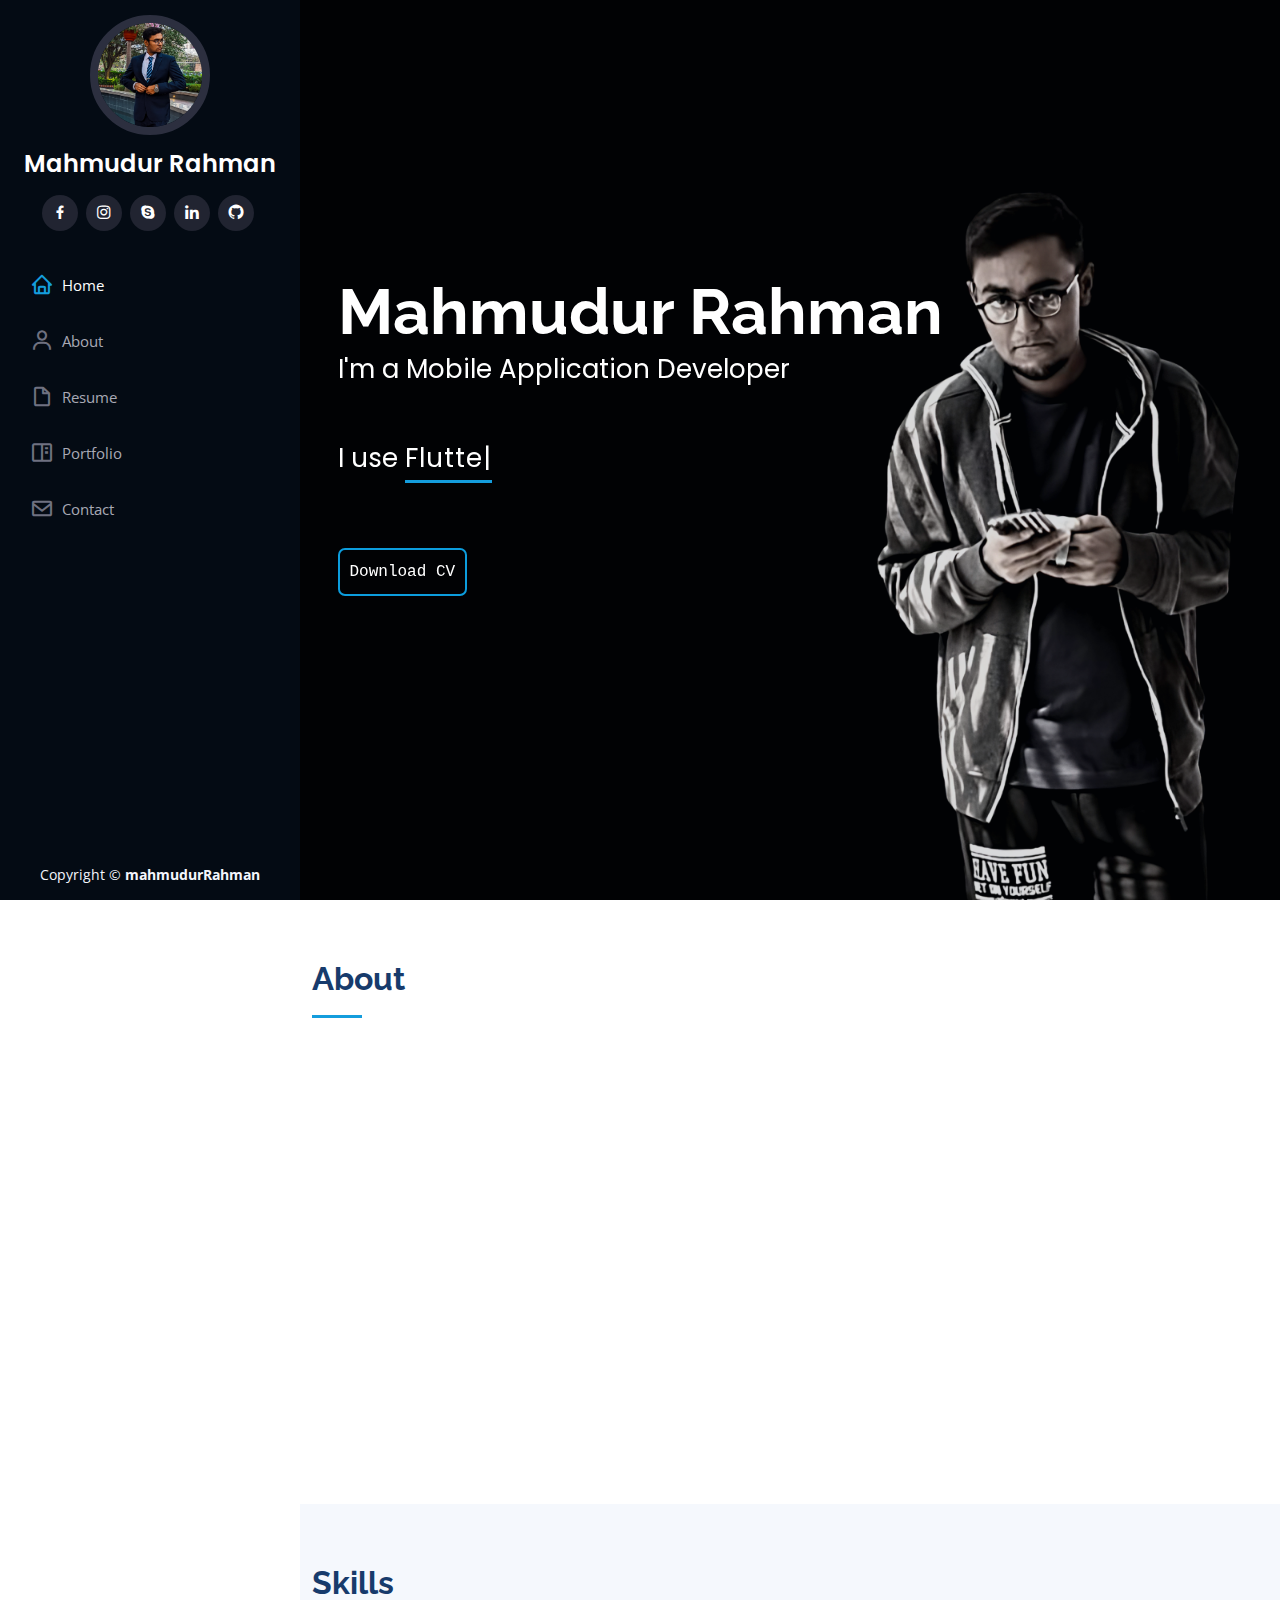
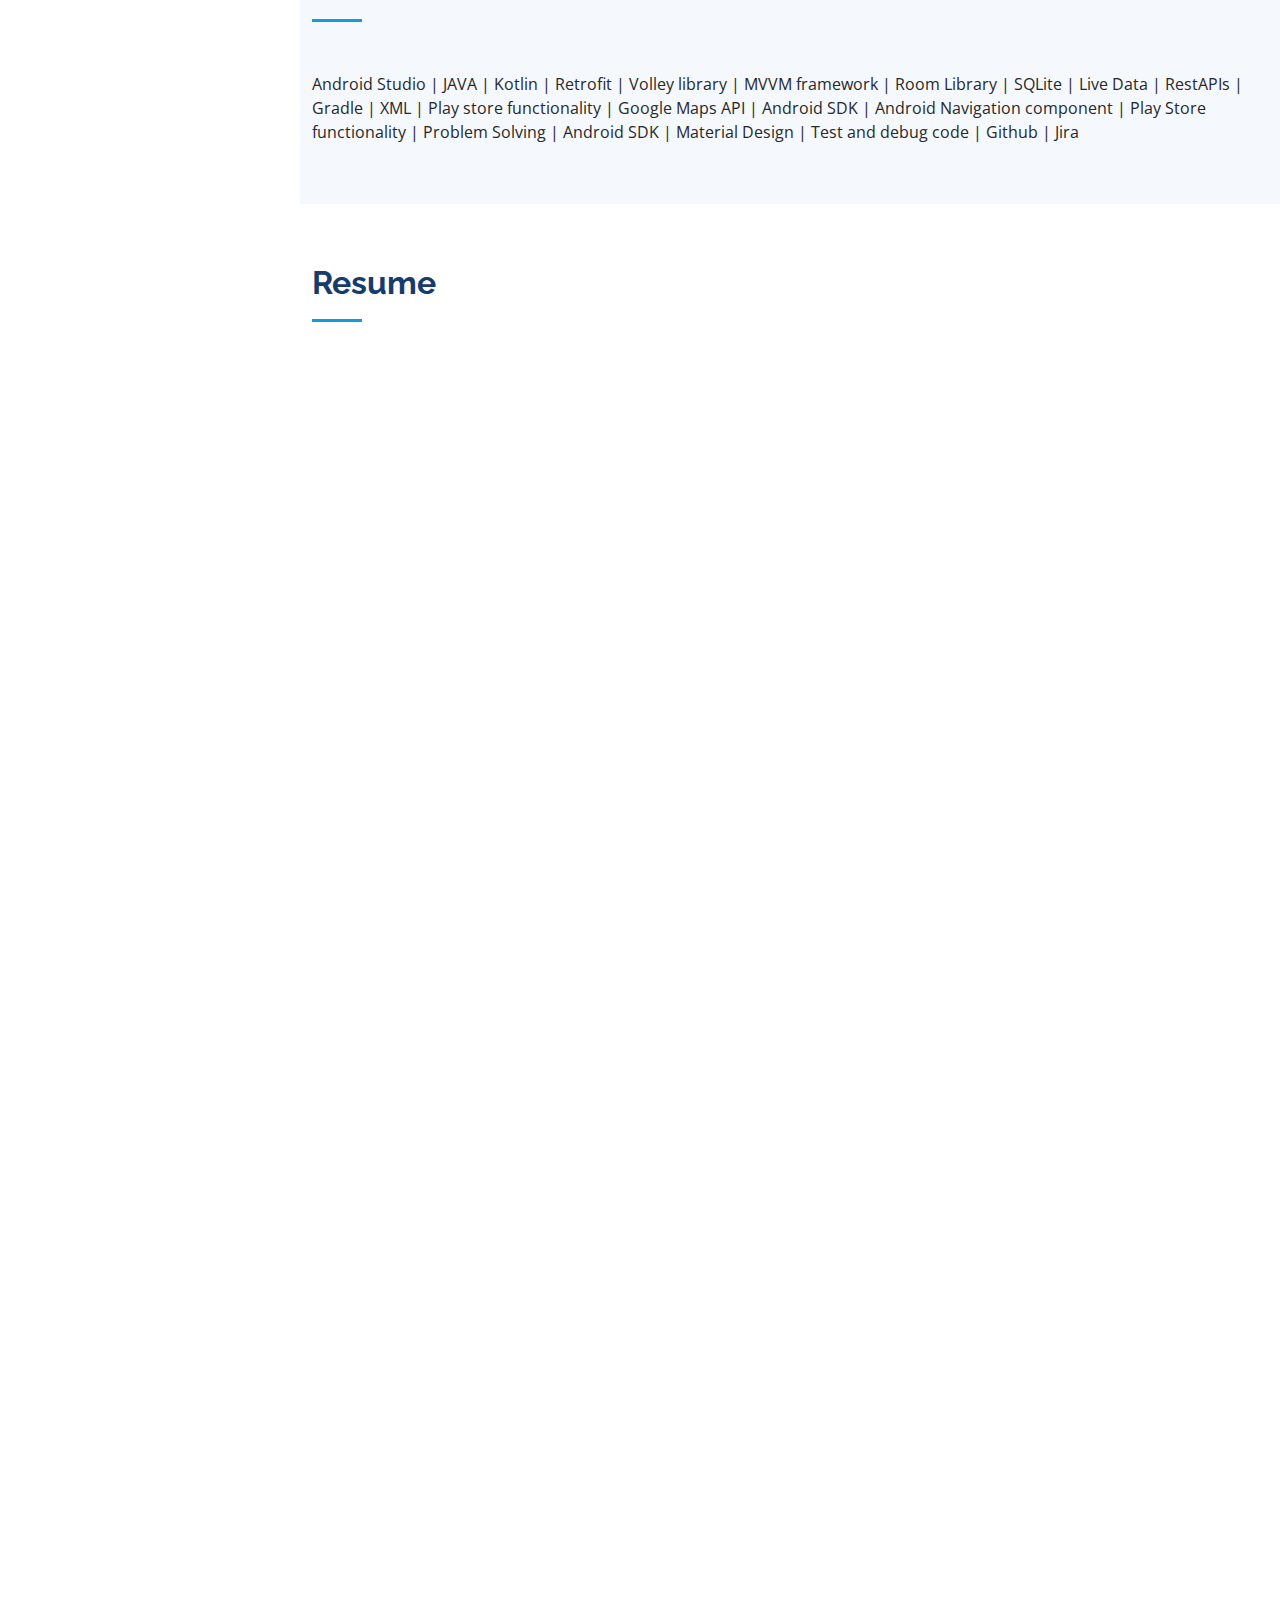
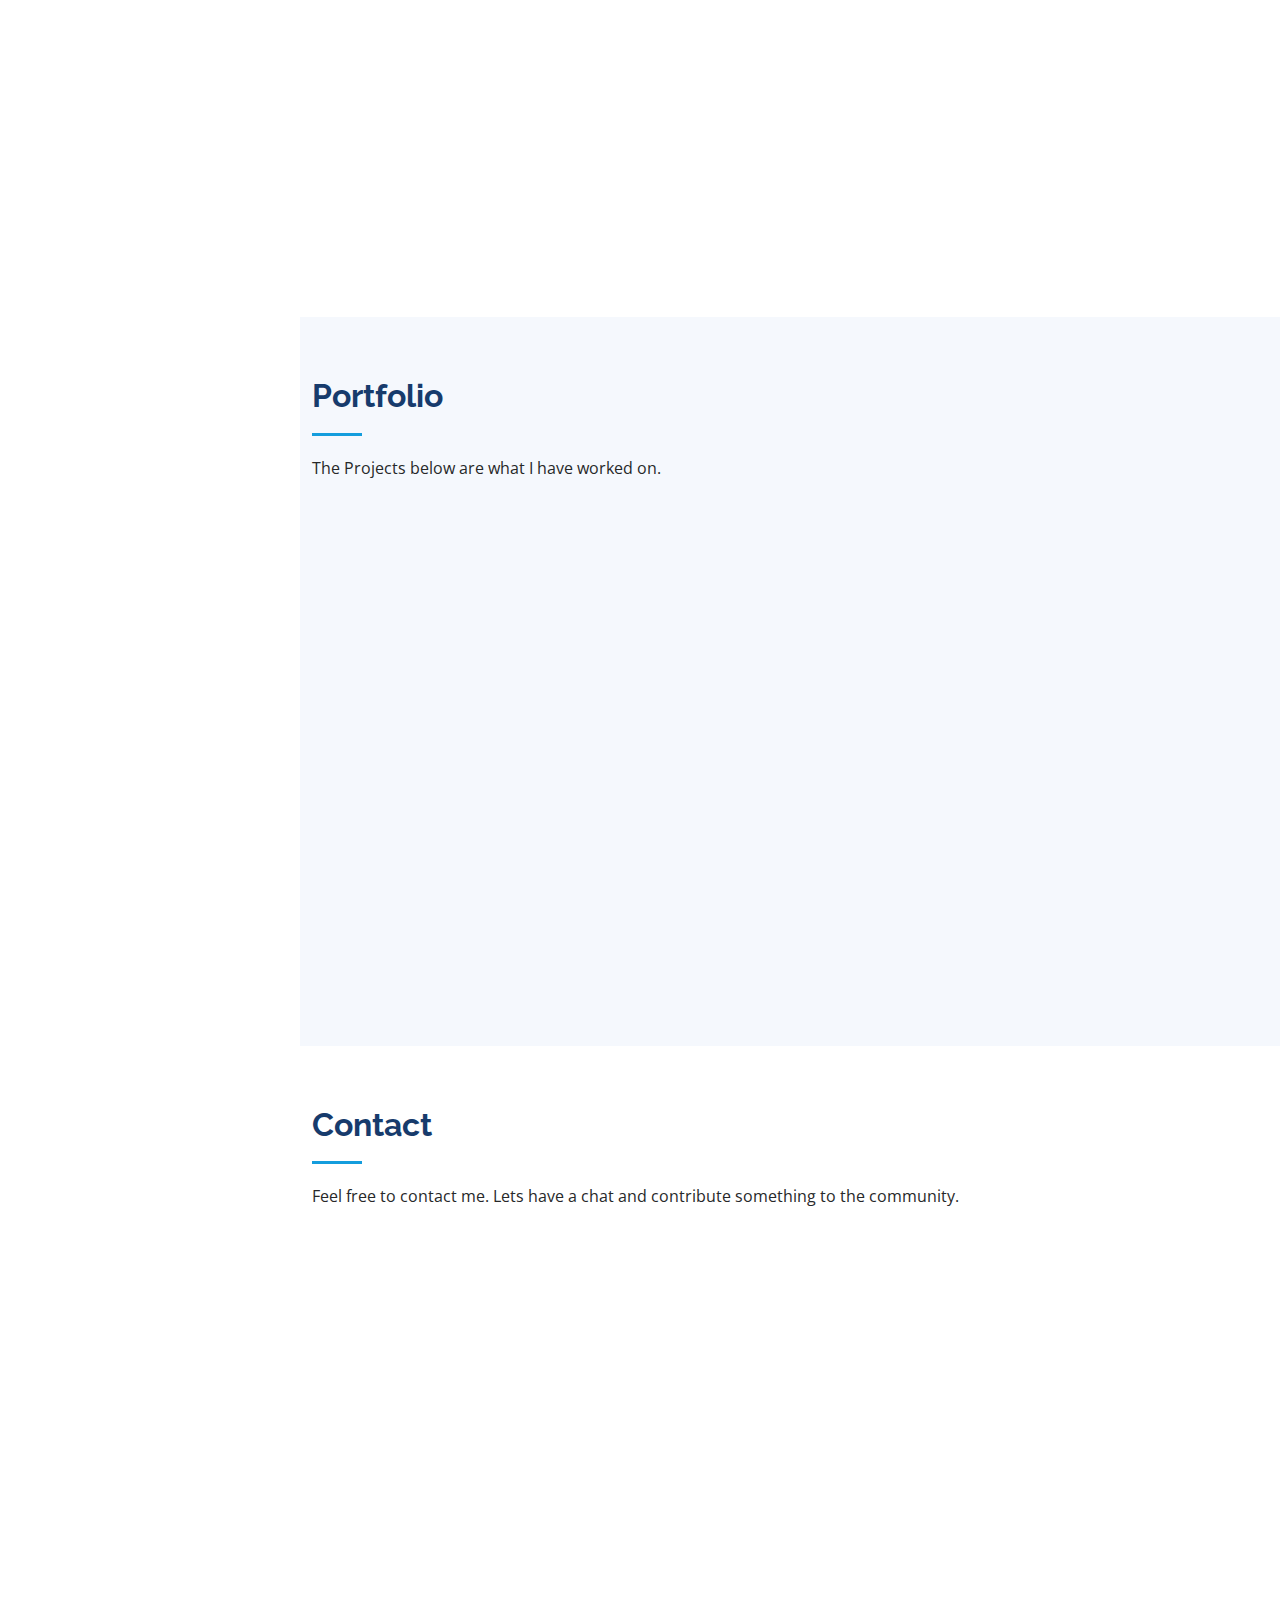
<file: index.html>
<!DOCTYPE html>
<html lang="en">
  <head>
    <meta charset="utf-8" />
    <meta content="width=device-width, initial-scale=1.0" name="viewport" />

    <title>Mahmudur Rahman Portfolio</title>
    <meta content="" name="description" />
    <meta content="" name="keywords" />

    <!-- Favicons -->
    <link href="assets/img/favicon.png" rel="icon" />
    <link href="assets/img/apple-touch-icon.png" rel="apple-touch-icon" />

    <!-- Google Fonts -->
    <link
      href="https://fonts.googleapis.com/css?family=Open+Sans:300,300i,400,400i,600,600i,700,700i|Raleway:300,300i,400,400i,500,500i,600,600i,700,700i|Poppins:300,300i,400,400i,500,500i,600,600i,700,700i"
      rel="stylesheet"
    />

    <!-- Vendor CSS Files -->
    <link href="assets/vendor/aos/aos.css" rel="stylesheet" />
    <link
      href="assets/vendor/bootstrap/css/bootstrap.min.css"
      rel="stylesheet"
    />
    <!-- Font awesome -->
    <link
      rel="stylesheet"
      href="https://cdnjs.cloudflare.com/ajax/libs/font-awesome/6.4.0/css/all.min.css"
      integrity="sha512-iecdLmaskl7CVkqkXNQ/ZH/XLlvWZOJyj7Yy7tcenmpD1ypASozpmT/E0iPtmFIB46ZmdtAc9eNBvH0H/ZpiBw=="
      crossorigin="anonymous"
      referrerpolicy="no-referrer"
    />
    <link
      href="assets/vendor/bootstrap-icons/bootstrap-icons.css"
      rel="stylesheet"
    />
    <link href="assets/vendor/boxicons/css/boxicons.min.css" rel="stylesheet" />
    <link
      href="assets/vendor/glightbox/css/glightbox.min.css"
      rel="stylesheet"
    />
    <link href="assets/vendor/swiper/swiper-bundle.min.css" rel="stylesheet" />

    <!-- Template Main CSS File -->
    <link href="assets/css/style.css" rel="stylesheet" />

    <!-- =======================================================
  * Template Name: iPortfolio - v3.10.0
  * Template URL: https://bootstrapmade.com/iportfolio-bootstrap-portfolio-websites-template/
  * Author: BootstrapMade.com
  * License: https://bootstrapmade.com/license/
  ======================================================== -->
  </head>

  <body>
    <!-- ======= Mobile nav toggle button ======= -->
    <i class="bi bi-list mobile-nav-toggle d-xl-none"></i>

    <!-- ======= Header ======= -->
    <header id="header">
      <div class="d-flex flex-column">
        <div class="profile">
          <img
            src="assets/img/profile-img.jpg"
            alt=""
            class="img-fluid rounded-circle"
          />
          <h1 class="text-light"><a href="index.html">Mahmudur Rahman</a></h1>
          <div class="social-links mt-3 text-center">
            <a
              href="https://www.facebook.com/mahmudur.rahmanarnob09/"
              class="facebook"
              target="_blank"
              ><i class="bx bxl-facebook"></i
            ></a>
            <a
              href="https://www.instagram.com/ar._.n._.ob/"
              class="instagram"
              target="_blank"
              ><i class="bx bxl-instagram"></i
            ></a>
            <a
              href="https://join.skype.com/invite/vHsmIrQfidip"
              class="google-plus"
              target="_blank"
              ><i class="bx bxl-skype"></i
            ></a>
            <a
              href="https://www.linkedin.com/in/mahmudur-rahman0920/"
              class="linkedin"
              target="_blank"
              ><i class="bx bxl-linkedin"></i
            ></a>
            <a
              href="https://github.com/MAHMUDURRAHMANARNOB"
              class="github"
              target="_blank"
              ><i class="bx bxl-github"></i
            ></a>
          </div>
        </div>

        <nav id="navbar" class="nav-menu navbar">
          <ul>
            <li>
              <a href="#hero" class="nav-link scrollto active"
                ><i class="bx bx-home"></i> <span>Home</span></a
              >
            </li>
            <li>
              <a href="#about" class="nav-link scrollto"
                ><i class="bx bx-user"></i> <span>About</span></a
              >
            </li>
            <li>
              <a href="#resume" class="nav-link scrollto"
                ><i class="bx bx-file-blank"></i> <span>Resume</span></a
              >
            </li>
            <li>
              <a href="#portfolio" class="nav-link scrollto"
                ><i class="bx bx-book-content"></i> <span>Portfolio</span></a
              >
            </li>
            <!-- <li>
              <a href="#services" class="nav-link scrollto"
                ><i class="bx bx-server"></i> <span>Services</span></a
              >
            </li> -->
            <li>
              <a href="#contact" class="nav-link scrollto"
                ><i class="bx bx-envelope"></i> <span>Contact</span></a
              >
            </li>
          </ul>
        </nav>
        <!-- .nav-menu -->
      </div>
    </header>
    <!-- End Header -->

    <!-- ======= Hero Section ======= -->
    <section
      id="hero"
      class="d-flex flex-column justify-content-center align-items-center"
    >
      <div class="hero-container" data-aos="fade-in">
        <h1>Mahmudur Rahman</h1>
        <p>I'm a Mobile Application Developer</p>
        <p>
          I use
          <span
            class="typed"
            data-typed-items="Flutter, Dart, Kotlin, Java"
          ></span>
        </p>

        <a href="cv_page.html" class="nav-link scrollto"
          ><button class="button1">
            <!-- onclick="window.open('https://drive.google.com/file/d/1ANo_1yHfN21Z0xBaW1Yv77b7e_XfFAP6/view?usp=sharing')" -->
            Download CV
          </button></a
        >
      </div>
    </section>
    <!-- End Hero -->

    <main id="main">
      <!-- ======= About Section ======= -->
      <section id="about" class="about">
        <div class="container">
          <div class="section-title">
            <h2>About</h2>
          </div>

          <div class="row">
            <div class="col-lg-4" data-aos="fade-right">
              <img src="assets/img/profile-img.jpg" class="img-fluid" alt="" />
            </div>
            <div class="col-lg-8 pt-4 pt-lg-0 content" data-aos="fade-left">
              <h3>Android Application Developer.</h3>
              <p class="fst-italic">
                <!-- Lorem ipsum dolor sit amet, consectetur adipiscing elit, sed do
                eiusmod tempor incididunt ut labore et dolore magna aliqua. -->
              </p>
              <!-- <div class="row">
                <div class="col-lg-6">
                  <ul>
                    <li>
                      <i class="bi bi-chevron-right"></i>
                      <strong>Birthday:</strong> <span>20 Aug 1999</span>
                    </li>
                    <li>
                      <i class="bi bi-chevron-right"></i>
                      <strong>Website:</strong>
                      <span>www.mahmudur09.com</span>
                    </li>
                    <li>
                      <i class="bi bi-chevron-right"></i>
                      <strong>Phone:</strong> <span>+880-1758387250</span>
                    </li>
                    <li>
                      <i class="bi bi-chevron-right"></i>
                      <strong>City:</strong> <span>Dhaka, Bangladesh</span>
                    </li>
                  </ul>
                </div>
                <div class="col-lg-6">
                  <ul>
                    <li>
                      <i class="bi bi-chevron-right"></i> <strong>Age:</strong>
                      <span>23</span>
                    </li>
                    <li>
                      <i class="bi bi-chevron-right"></i>
                      <strong>Degree:</strong> <span>BSC in CSE</span>
                    </li>
                    <li>
                      <i class="bi bi-chevron-right"></i>
                      <strong>Email:</strong>
                      <span>mahmudur.rahman2023@gmail.com</span>
                    </li>
                  </ul>
                </div>
              </div> -->
              <p>
                I have completed my Bachelor of Science in Computer Science and
                Engineering from American International University - Bangladesh
                (AIUB). I create websites. I have been working in Native Android
                world for more than a year. Around 2019, I began studying web
                development. I've worked with HTML, CSS, JavaScript, and PHP for
                quite some time. I took Advance Web Technology as a Major course
                at my University, where I studied about Laravel framework. Then,
                I started my internship at a company where I had started my
                career as a laravel developer.
              </p>
              <p>
                Once, I got an opportunity to work on an Android Project. I then
                began studying building Apps using Java. From there, I shifted
                my focus entirely to Android development. Now, I work in Neative
                Android Application using Java and Kotlin. I have a significant
                addiction to learning about new technologies and how to increase
                my knowledge of existing ones, which makes switching from one to
                the other relatively simple.
              </p>
            </div>
          </div>
        </div>
      </section>
      <!-- End About Section -->

      <!-- ======= Facts Section ======= -->
      <!-- <section id="facts" class="facts">
        <div class="container">
          <div class="section-title">
            <h2>Facts</h2>
            <p>
              Magnam dolores commodi suscipit. Necessitatibus eius consequatur
              ex aliquid fuga eum quidem. Sit sint consectetur velit. Quisquam
              quos quisquam cupiditate. Et nemo qui impedit suscipit alias ea.
              Quia fugiat sit in iste officiis commodi quidem hic quas.
            </p>
          </div>

          <div class="row no-gutters">
            <div
              class="col-lg-3 col-md-6 d-md-flex align-items-md-stretch"
              data-aos="fade-up"
            >
              <div class="count-box">
                <i class="bi bi-emoji-smile"></i>
                <span
                  data-purecounter-start="0"
                  data-purecounter-end="232"
                  data-purecounter-duration="1"
                  class="purecounter"
                ></span>
                <p><strong>Happy Clients</strong> consequuntur quae</p>
              </div>
            </div>

            <div
              class="col-lg-3 col-md-6 d-md-flex align-items-md-stretch"
              data-aos="fade-up"
              data-aos-delay="100"
            >
              <div class="count-box">
                <i class="bi bi-journal-richtext"></i>
                <span
                  data-purecounter-start="0"
                  data-purecounter-end="521"
                  data-purecounter-duration="1"
                  class="purecounter"
                ></span>
                <p><strong>Projects</strong> adipisci atque cum quia aut</p>
              </div>
            </div>

            <div
              class="col-lg-3 col-md-6 d-md-flex align-items-md-stretch"
              data-aos="fade-up"
              data-aos-delay="200"
            >
              <div class="count-box">
                <i class="bi bi-headset"></i>
                <span
                  data-purecounter-start="0"
                  data-purecounter-end="1453"
                  data-purecounter-duration="1"
                  class="purecounter"
                ></span>
                <p><strong>Hours Of Support</strong> aut commodi quaerat</p>
              </div>
            </div>

            <div
              class="col-lg-3 col-md-6 d-md-flex align-items-md-stretch"
              data-aos="fade-up"
              data-aos-delay="300"
            >
              <div class="count-box">
                <i class="bi bi-people"></i>
                <span
                  data-purecounter-start="0"
                  data-purecounter-end="32"
                  data-purecounter-duration="1"
                  class="purecounter"
                ></span>
                <p><strong>Hard Workers</strong> rerum asperiores dolor</p>
              </div>
            </div>
          </div>
        </div>
      </section> -->
      <!-- End Facts Section -->

      <!-- ======= Skills Section ======= -->
      <section id="skills" class="skills section-bg">
        <div class="container">
          <div class="section-title">
            <h2>Skills</h2>
            <!-- <p>
              Magnam dolores commodi suscipit. Necessitatibus eius consequatur
              ex aliquid fuga eum quidem. Sit sint consectetur velit. Quisquam
              quos quisquam cupiditate. Et nemo qui impedit suscipit alias ea.
              Quia fugiat sit in iste officiis commodi quidem hic quas.
            </p> -->
          </div>

          <div>
            Android Studio | JAVA | Kotlin | Retrofit | Volley library | MVVM
            framework | Room Library | SQLite | Live Data | RestAPIs | Gradle |
            XML | Play store functionality | Google Maps API | Android SDK |
            Android Navigation component | Play Store functionality | Problem
            Solving | Android SDK | Material Design | Test and debug code |
            Github | Jira
          </div>
        </div>
      </section>
      <!-- End Skills Section -->

      <!-- ======= Resume Section ======= -->
      <section id="resume" class="resume">
        <div class="container">
          <div class="section-title">
            <h2>Resume</h2>
            <!-- <p>
              Magnam dolores commodi suscipit. Necessitatibus eius consequatur
              ex aliquid fuga eum quidem. Sit sint consectetur velit. Quisquam
              quos quisquam cupiditate. Et nemo qui impedit suscipit alias ea.
              Quia fugiat sit in iste officiis commodi quidem hic quas.
            </p> -->
          </div>

          <div class="row">
            <div class="col-lg-6" data-aos="fade-up">
              <h3 class="resume-title">Sumary</h3>
              <div class="resume-item pb-0">
                <h4>Mahmudur Rahman</h4>
                <p>
                  <em
                    >Android Application and Web Developer with 1 year+ of
                    experience in the Manufacturing domain as a Software
                    Developer in Designing and Development of Android and Web
                    Applications. Very good understanding of Android Back-end
                    and UI guidelines. Skilled, motivated, and product-oriented
                    mobile application developer with strong Object Oriented
                    Programming Concepts and design skills Experience in
                    developing Android Apps using MySQL, Java, XML, Google Maps
                    API, Volley Library, GPS Location Data, and many more.</em
                  >
                </p>
                <ul>
                  <li>dhaka, Bangladesh</li>
                  <li>+880-1758387250</li>
                  <li>mahmudur.rahhman2023@gmail.com</li>
                </ul>
              </div>

              <h3 class="resume-title">Education</h3>
              <div class="resume-item">
                <h4>Bachelor of Science in Computer Science and Engineering</h4>
                <h5>2018 - 2022</h5>
                <p>
                  <em>American International University-Bangladesh (AIUB)</em>
                </p>
                <p>
                  I have completed my B.Sc in computer science and engineering
                  with a cgpa of 3.36 out of 4.00 from American International
                  University - Bangladesh (AIUB).
                </p>
              </div>
              <div class="resume-item">
                <h4>Higher Secondary School Certificate</h4>
                <h5>2017</h5>
                <p><em>BPATC School and College</em></p>
                <p>
                  I have completed Higher Secondary School Certificate from
                  BPATC School and College and it took me two years to get the
                  degree. I was a student with Science background and my GPA was
                  4.50 out of 5.00.
                </p>
              </div>
              <div class="resume-item">
                <h4>Secondary School Certificate</h4>
                <h5>2015</h5>
                <p><em>BPATC School and College</em></p>
                <p>
                  I completed Secondary School Certificate from BPATC School and
                  College. I was a student of Science background. I completed
                  SSC in 2015 and my GPA was 5.00 out of 5.00.
                </p>
              </div>
            </div>
            <div class="col-lg-6" data-aos="fade-up" data-aos-delay="100">
              <h3 class="resume-title">Professional Experience</h3>
              <div class="resume-item">
                <h4>Software Engineer (Andorid)</h4>
                <h5>September 01, 2022 - Present</h5>
                <p><em>ZeroPlus, Dhaka, Bangladesh </em></p>
                <ul>
                  <li>
                    Lead in designing, developing, and implementing the graphic
                    and layout of all android Apps.
                  </li>
                  <li>
                    Successfully built and deployed a new version of
                    <b>Digital Study Room</b> in Google Play Store, providing
                    Education Services with an active user of 42K+.
                  </li>
                  <li>
                    Re-designed and implemented the UI along with all the
                    backend.
                  </li>
                  <li>
                    Successfully deployed <b>Cyclone Surakkha</b> on Google Play
                    Store, a project of <b>JICA</b> and PKSF.
                  </li>
                  <li>
                    Successfully completed the Android app of <b>ZeroPlus</b> as
                    the requirement and successfully deployed it in PlayStore.
                  </li>
                  <li>
                    Started working on a mobile app named <b>ZeroPlus-Legal</b>,
                    a legal technology platform, which provides legal services.
                  </li>
                </ul>
              </div>
              <div class="resume-item">
                <h4>Junior Software Engineer</h4>
                <h5>May 01, 2022 - August 30, 2022</h5>
                <p><em>ZeroPlus, Dhaka, Bangladesh</em></p>
                <ul>
                  <li>
                    Recommended new project implementation to eliminate old
                    project problems.
                  </li>
                  <li>Redesigned the whole UI with a team of 4 members.</li>
                  <li>
                    Developed the mobile app for a project of
                    <b>JICA</b> named <i>Cyclone Surakkha</i> where I developed
                    the UI and all the backend using Java.
                  </li>
                  <li>
                    Contributed to the full mobile application development
                    lifecycle from planning, requirement gathering, development,
                    testing.
                  </li>
                  <li>
                    Responsible for development of all application components
                    and UI resources
                  </li>
                  <li>Created all the necessary APIs for the mobile app.</li>
                  <li>Started Working on an in-house app for ZEROPLUS.</li>
                </ul>
              </div>

              <div class="resume-item">
                <h4>Software Developer Intern</h4>
                <h5>February 01, 2022 - April 30, 2022</h5>
                <p><em>Shonod Edutainment, Dhaka, Bangladesh</em></p>
                <ul>
                  <li>
                    Modified UI as per client's wish using raw CSS and
                    JavaScript.
                  </li>
                  <li>
                    Learned how to update and maintain projects on live servers.
                  </li>
                  <li>Recommended better UI design.</li>
                  <li>
                    Implemented AJAX for better performance on an old project.
                  </li>
                </ul>
              </div>
            </div>
          </div>
        </div>
      </section>
      <!-- End Resume Section -->

      <!-- ======= Portfolio Section ======= -->
      <section id="portfolio" class="portfolio section-bg">
        <div class="container">
          <div class="section-title">
            <h2>Portfolio</h2>
            <p>The Projects below are what I have worked on.</p>
          </div>

          <div class="row" data-aos="fade-up">
            <div class="col-lg-12 d-flex justify-content-center">
              <ul id="portfolio-flters">
                <li data-filter="*" class="filter-active">All</li>
                <!-- <li data-filter=".filter-app">App</li> -->
                <li data-filter=".filter-card">Java</li>
                <li data-filter=".filter-web">Kotlin</li>
              </ul>
            </div>
          </div>

          <div
            class="row portfolio-container"
            data-aos="fade-up"
            data-aos-delay="100"
          >
            <!-- <div class="col-lg-4 col-md-6 portfolio-item filter-app">
              <div class="portfolio-wrap">
                <img
                  src="assets/img/portfolio/portfolio-1.jpg"
                  class="img-fluid"
                  alt=""
                />
                <div class="portfolio-links">
                  <a
                    href="assets/img/portfolio/portfolio-1.jpg"
                    data-gallery="portfolioGallery"
                    class="portfolio-lightbox"
                    title="App 1"
                    ><i class="bx bx-plus"></i
                  ></a>
                  <a href="portfolio-details.html" title="More Details"
                    ><i class="bx bx-link"></i
                  ></a>
                </div>
              </div>
            </div> -->

            <!-- <div class="col-lg-4 col-md-6 portfolio-item filter-web">
              <div class="portfolio-wrap">
                <img
                  src="assets/img/portfolio/portfolio-2.jpg"
                  class="img-fluid"
                  alt=""
                />
                <div class="portfolio-links">
                  <a
                    href="assets/img/portfolio/portfolio-2.jpg"
                    data-gallery="portfolioGallery"
                    class="portfolio-lightbox"
                    title="Web 3"
                    ><i class="bx bx-plus"></i
                  ></a>
                  <a href="portfolio-details.html" title="More Details"
                    ><i class="bx bx-link"></i
                  ></a>
                </div>
              </div>
            </div> -->

            <!-- <div class="col-lg-4 col-md-6 portfolio-item filter-app">
              <div class="portfolio-wrap">
                <img
                  src="assets/img/portfolio/portfolio-3.jpg"
                  class="img-fluid"
                  alt=""
                />
                <div class="portfolio-links">
                  <a
                    href="assets/img/portfolio/portfolio-3.jpg"
                    data-gallery="portfolioGallery"
                    class="portfolio-lightbox"
                    title="App 2"
                    ><i class="bx bx-plus"></i
                  ></a>
                  <a href="portfolio-details.html" title="More Details"
                    ><i class="bx bx-link"></i
                  ></a>
                </div>
              </div>
            </div> -->

            <!-- <div class="col-lg-4 col-md-6 portfolio-item filter-card">
              <div class="portfolio-wrap">
                <img
                  src="assets/img/portfolio/portfolio-4.jpg"
                  class="img-fluid"
                  alt=""
                />
                <div class="portfolio-links">
                  <a
                    href="assets/img/portfolio/portfolio-4.jpg"
                    data-gallery="portfolioGallery"
                    class="portfolio-lightbox"
                    title="Card 2"
                    ><i class="bx bx-plus"></i
                  ></a>
                  <a href="portfolio-details.html" title="More Details"
                    ><i class="bx bx-link"></i
                  ></a>
                </div>
              </div>
            </div> -->

            <!-- <div class="col-lg-4 col-md-6 portfolio-item filter-web">
              <div class="portfolio-wrap">
                <img
                  src="assets/img/portfolio/portfolio-5.jpg"
                  class="img-fluid"
                  alt=""
                />
                <div class="portfolio-links">
                  <a
                    href="assets/img/portfolio/portfolio-5.jpg"
                    data-gallery="portfolioGallery"
                    class="portfolio-lightbox"
                    title="Web 2"
                    ><i class="bx bx-plus"></i
                  ></a>
                  <a href="portfolio-details.html" title="More Details"
                    ><i class="bx bx-link"></i
                  ></a>
                </div>
              </div>
            </div> -->

            <!-- <div class="col-lg-4 col-md-6 portfolio-item filter-app">
              <div class="portfolio-wrap">
                <img
                  src="assets/img/portfolio/portfolio-6.jpg"
                  class="img-fluid"
                  alt=""
                />
                <div class="portfolio-links">
                  <a
                    href="assets/img/portfolio/portfolio-6.jpg"
                    data-gallery="portfolioGallery"
                    class="portfolio-lightbox"
                    title="App 3"
                    ><i class="bx bx-plus"></i
                  ></a>
                  <a href="portfolio-details.html" title="More Details"
                    ><i class="bx bx-link"></i
                  ></a>
                </div>
              </div>
            </div> -->

            <!-- === Cyclone Surakkha === -->
            <div class="col-lg-4 col-md-6 portfolio-item filter-card">
              <div class="portfolio-wrap">
                <img
                  src="assets/img/portfolio/cyclone Surakkha.png"
                  class="img-fluid"
                  alt=""
                />
                <div class="portfolio-links">
                  <a
                    href="assets/img/portfolio/cyclone Surakkha.png"
                    data-gallery="portfolioGallery"
                    class="portfolio-lightbox"
                    title="Cyclone Surakkha"
                    ><i class="bx bx-zoom-in"></i
                  ></a>
                  <a
                    href="ProjectsCustomPages/cyclone-surakkha.html"
                    title="More Details"
                    ><i class="fa-solid fa-eye"></i
                  ></a>
                </div>
              </div>
            </div>

            <!-- === DIGITAL STUDY ROOM === -->
            <div class="col-lg-4 col-md-6 portfolio-item filter-card">
              <div class="portfolio-wrap">
                <img
                  src="assets/img/portfolio/digitalStudyRoom.png"
                  class="img-fluid"
                  alt=""
                />
                <div class="portfolio-links">
                  <a
                    href="assets/img/portfolio/digitalStudyRoom.png"
                    data-gallery="portfolioGallery"
                    class="portfolio-lightbox"
                    title="Digital Study Room"
                    ><i class="bx bx-zoom-in"></i
                  ></a>
                  <a href="ProjectsCustomPages/dsr.html" title="More Details"
                    ><i class="fa-solid fa-eye"></i
                  ></a>
                </div>
              </div>
            </div>

            <!-- === ZEROPLUS LEGAL === -->
            <div class="col-lg-4 col-md-6 portfolio-item filter-card">
              <div class="portfolio-wrap">
                <img
                  src="assets/img/portfolio/zp-legal.png"
                  class="img-fluid"
                  alt=""
                />
                <div class="portfolio-links">
                  <a
                    href="assets/img/portfolio/zp-legal.png"
                    data-gallery="portfolioGallery"
                    class="portfolio-lightbox"
                    title="ZeroPlus Legal"
                    ><i class="bx bx-zoom-in"></i
                  ></a>
                  <a
                    href="ProjectsCustomPages/zeroplusLegal.html"
                    title="More Details"
                    ><i class="fa-solid fa-eye"></i
                  ></a>
                </div>
              </div>
            </div>

            <!-- === ZeroPlus === -->
            <div class="col-lg-4 col-md-6 portfolio-item filter-web">
              <div class="portfolio-wrap">
                <img
                  src="assets/img/portfolio/zeroplus.png"
                  class="img-fluid"
                  alt="zeroplus"
                />
                <div class="portfolio-links">
                  <a
                    href="assets/img/portfolio/zeroplus.png"
                    data-gallery="portfolioGallery"
                    class="portfolio-lightbox"
                    title="ZeroPlus"
                    ><i class="bx bx-zoom-in"></i
                  ></a>
                  <a
                    href="ProjectsCustomPages/zeroplusdetails.html"
                    title="More Details"
                    ><i class="fa-solid fa-eye"></i
                  ></a>
                </div>
              </div>
            </div>
          </div>
        </div>
      </section>
      <!-- End Portfolio Section -->

      <!-- ======= Services Section ======= -->
      <!-- <section id="services" class="services">
        <div class="container">
          <div class="section-title">
            <h2>Services</h2>
            <p>
              Magnam dolores commodi suscipit. Necessitatibus eius consequatur
              ex aliquid fuga eum quidem. Sit sint consectetur velit. Quisquam
              quos quisquam cupiditate. Et nemo qui impedit suscipit alias ea.
              Quia fugiat sit in iste officiis commodi quidem hic quas.
            </p>
          </div>

          <div class="row">
            <div class="col-lg-4 col-md-6 icon-box" data-aos="fade-up">
              <div class="icon"><i class="bi bi-briefcase"></i></div>
              <h4 class="title"><a href="">Lorem Ipsum</a></h4>
              <p class="description">
                Voluptatum deleniti atque corrupti quos dolores et quas
                molestias excepturi sint occaecati cupiditate non provident
              </p>
            </div>
            <div
              class="col-lg-4 col-md-6 icon-box"
              data-aos="fade-up"
              data-aos-delay="100"
            >
              <div class="icon"><i class="bi bi-card-checklist"></i></div>
              <h4 class="title"><a href="">Dolor Sitema</a></h4>
              <p class="description">
                Minim veniam, quis nostrud exercitation ullamco laboris nisi ut
                aliquip ex ea commodo consequat tarad limino ata
              </p>
            </div>
            <div
              class="col-lg-4 col-md-6 icon-box"
              data-aos="fade-up"
              data-aos-delay="200"
            >
              <div class="icon"><i class="bi bi-bar-chart"></i></div>
              <h4 class="title"><a href="">Sed ut perspiciatis</a></h4>
              <p class="description">
                Duis aute irure dolor in reprehenderit in voluptate velit esse
                cillum dolore eu fugiat nulla pariatur
              </p>
            </div>
            <div
              class="col-lg-4 col-md-6 icon-box"
              data-aos="fade-up"
              data-aos-delay="300"
            >
              <div class="icon"><i class="bi bi-binoculars"></i></div>
              <h4 class="title"><a href="">Magni Dolores</a></h4>
              <p class="description">
                Excepteur sint occaecat cupidatat non proident, sunt in culpa
                qui officia deserunt mollit anim id est laborum
              </p>
            </div>
            <div
              class="col-lg-4 col-md-6 icon-box"
              data-aos="fade-up"
              data-aos-delay="400"
            >
              <div class="icon"><i class="bi bi-brightness-high"></i></div>
              <h4 class="title"><a href="">Nemo Enim</a></h4>
              <p class="description">
                At vero eos et accusamus et iusto odio dignissimos ducimus qui
                blanditiis praesentium voluptatum deleniti atque
              </p>
            </div>
            <div
              class="col-lg-4 col-md-6 icon-box"
              data-aos="fade-up"
              data-aos-delay="500"
            >
              <div class="icon"><i class="bi bi-calendar4-week"></i></div>
              <h4 class="title"><a href="">Eiusmod Tempor</a></h4>
              <p class="description">
                Et harum quidem rerum facilis est et expedita distinctio. Nam
                libero tempore, cum soluta nobis est eligendi
              </p>
            </div>
          </div>
        </div>
      </section> -->
      <!-- End Services Section -->

      <!-- ======= Testimonials Section ======= -->
      <!-- <section id="testimonials" class="testimonials section-bg">
        <div class="container">
          <div class="section-title">
            <h2>Testimonials</h2>
            <p>Some words from my honorable co-workers</p>
          </div>

          <div
            class="testimonials-slider swiper"
            data-aos="fade-up"
            data-aos-delay="100"
          >
            <div class="swiper-wrapper">
              <div class="swiper-slide">
                <div class="testimonial-item" data-aos="fade-up">
                  <p>
                    <i class="bx bxs-quote-alt-left quote-icon-left"></i>
                    Proin iaculis purus consequat sem cure digni ssim donec
                    porttitora entum suscipit rhoncus. Accusantium quam,
                    ultricies eget id, aliquam eget nibh et. Maecen aliquam,
                    risus at semper.
                    <i class="bx bxs-quote-alt-right quote-icon-right"></i>
                  </p>
                  <img
                    src="assets/img/testimonials/testimonials-1.jpg"
                    class="testimonial-img"
                    alt=""
                  />
                  <h3>Saul Goodman</h3>
                  <h4>Ceo &amp; Founder</h4>
                </div>
              </div>
              

              <div class="swiper-slide">
                <div
                  class="testimonial-item"
                  data-aos="fade-up"
                  data-aos-delay="100"
                >
                  <p>
                    <i class="bx bxs-quote-alt-left quote-icon-left"></i>
                    Export tempor illum tamen malis malis eram quae irure esse
                    labore quem cillum quid cillum eram malis quorum velit fore
                    eram velit sunt aliqua noster fugiat irure amet legam anim
                    culpa.
                    <i class="bx bxs-quote-alt-right quote-icon-right"></i>
                  </p>
                  <img
                    src="assets/img/testimonials/testimonials-2.jpg"
                    class="testimonial-img"
                    alt=""
                  />
                  <h3>Sara Wilsson</h3>
                  <h4>Designer</h4>
                </div>
              </div>
              

              <div class="swiper-slide">
                <div
                  class="testimonial-item"
                  data-aos="fade-up"
                  data-aos-delay="200"
                >
                  <p>
                    <i class="bx bxs-quote-alt-left quote-icon-left"></i>
                    Enim nisi quem export duis labore cillum quae magna enim
                    sint quorum nulla quem veniam duis minim tempor labore quem
                    eram duis noster aute amet eram fore quis sint minim.
                    <i class="bx bxs-quote-alt-right quote-icon-right"></i>
                  </p>
                  <img
                    src="assets/img/testimonials/testimonials-3.jpg"
                    class="testimonial-img"
                    alt=""
                  />
                  <h3>Jena Karlis</h3>
                  <h4>Store Owner</h4>
                </div>
              </div>
              

              <div class="swiper-slide">
                <div
                  class="testimonial-item"
                  data-aos="fade-up"
                  data-aos-delay="300"
                >
                  <p>
                    <i class="bx bxs-quote-alt-left quote-icon-left"></i>
                    Fugiat enim eram quae cillum dolore dolor amet nulla culpa
                    multos export minim fugiat minim velit minim dolor enim duis
                    veniam ipsum anim magna sunt elit fore quem dolore labore
                    illum veniam.
                    <i class="bx bxs-quote-alt-right quote-icon-right"></i>
                  </p>
                  <img
                    src="assets/img/testimonials/testimonials-4.jpg"
                    class="testimonial-img"
                    alt=""
                  />
                  <h3>Matt Brandon</h3>
                  <h4>Freelancer</h4>
                </div>
              </div>
              

              <div class="swiper-slide">
                <div
                  class="testimonial-item"
                  data-aos="fade-up"
                  data-aos-delay="400"
                >
                  <p>
                    <i class="bx bxs-quote-alt-left quote-icon-left"></i>
                    Quis quorum aliqua sint quem legam fore sunt eram irure
                    aliqua veniam tempor noster veniam enim culpa labore duis
                    sunt culpa nulla illum cillum fugiat legam esse veniam culpa
                    fore nisi cillum quid.
                    <i class="bx bxs-quote-alt-right quote-icon-right"></i>
                  </p>
                  <img
                    src="assets/img/testimonials/testimonials-5.jpg"
                    class="testimonial-img"
                    alt=""
                  />
                  <h3>John Larson</h3>
                  <h4>Entrepreneur</h4>
                </div>
              </div>
              
            </div>
            <div class="swiper-pagination"></div>
          </div>
        </div>
      </section> -->
      <!-- End Testimonials Section -->

      <!-- ======= Contact Section ======= -->
      <section id="contact" class="contact">
        <div class="container">
          <div class="section-title">
            <h2>Contact</h2>
            <p>
              Feel free to contact me. Lets have a chat and contribute something
              to the community.
            </p>
          </div>

          <div class="row" data-aos="fade-in">
            <div class="col-lg-5 d-flex align-items-stretch">
              <div class="info">
                <div class="address">
                  <i class="bi bi-geo-alt"></i>
                  <h4>Location:</h4>
                  <p>Ashkona, Dhaka, Bangladesh</p>
                </div>

                <div class="email">
                  <i class="bi bi-envelope"></i>
                  <h4>Email:</h4>
                  <p>mahmudur.rahman2023@gmail.com</p>
                </div>

                <div class="phone">
                  <i class="bi bi-phone"></i>
                  <h4>Call:</h4>
                  <p>+8801758387250</p>
                </div>

                <!-- Map Frame -->
                <iframe
                  src="https://www.google.com/maps/embed?pb=!1m18!1m12!1m3!1d3648.979824035325!2d90.4184108147543!3d23.854850184537966!2m3!1f0!2f0!3f0!3m2!1i1024!2i768!4f13.1!3m3!1m2!1s0x3755c7eb114012a5%3A0xea79586b011d9de5!2sSAZ%20KANON!5e0!3m2!1sen!2sbd!4v1676285497327!5m2!1sen!2sbd"
                  width="600"
                  height="450"
                  style="border: 0"
                  allowfullscreen=""
                  loading="lazy"
                  referrerpolicy="no-referrer-when-downgrade"
                ></iframe>
              </div>
            </div>

            <div class="col-lg-7 mt-5 mt-lg-0 d-flex align-items-stretch">
              <form
                action="forms/contact.php"
                method="post"
                role="form"
                class="php-email-form"
              >
                <div class="row">
                  <div class="form-group col-md-6">
                    <label for="name">Your Name</label>
                    <input
                      type="text"
                      name="name"
                      class="form-control"
                      id="name"
                      required
                    />
                  </div>
                  <div class="form-group col-md-6">
                    <label for="name">Your Email</label>
                    <input
                      type="email"
                      class="form-control"
                      name="email"
                      id="email"
                      required
                    />
                  </div>
                </div>
                <div class="form-group">
                  <label for="name">Subject</label>
                  <input
                    type="text"
                    class="form-control"
                    name="subject"
                    id="subject"
                    required
                  />
                </div>
                <div class="form-group">
                  <label for="name">Message</label>
                  <textarea
                    class="form-control"
                    name="message"
                    rows="10"
                    required
                  ></textarea>
                </div>
                <div class="my-3">
                  <div class="loading">Loading</div>
                  <div class="error-message"></div>
                  <div class="sent-message">
                    Your message has been sent. Thank you!
                  </div>
                </div>
                <div class="text-center">
                  <button type="submit">Send Message</button>
                </div>
              </form>
            </div>
          </div>
        </div>
      </section>
      <!-- End Contact Section -->
    </main>
    <!-- End #main -->

    <!-- ======= Footer ======= -->
    <footer id="footer">
      <div class="container">
        <div class="copyright">
          Copyright &copy; <strong><span>mahmudurRahman</span></strong>
        </div>
      </div>
    </footer>
    <!-- End  Footer -->

    <a
      href="#"
      class="back-to-top d-flex align-items-center justify-content-center"
      ><i class="bi bi-arrow-up-short"></i
    ></a>

    <!-- Vendor JS Files -->
    <script src="assets/vendor/purecounter/purecounter_vanilla.js"></script>
    <script src="assets/vendor/aos/aos.js"></script>
    <script src="assets/vendor/bootstrap/js/bootstrap.bundle.min.js"></script>
    <script src="assets/vendor/glightbox/js/glightbox.min.js"></script>
    <script src="assets/vendor/isotope-layout/isotope.pkgd.min.js"></script>
    <script src="assets/vendor/swiper/swiper-bundle.min.js"></script>
    <script src="assets/vendor/typed.js/typed.min.js"></script>
    <script src="assets/vendor/waypoints/noframework.waypoints.js"></script>
    <script src="assets/vendor/php-email-form/validate.js"></script>

    <!-- Template Main JS File -->
    <script src="assets/js/main.js"></script>
  </body>
</html>
</file>
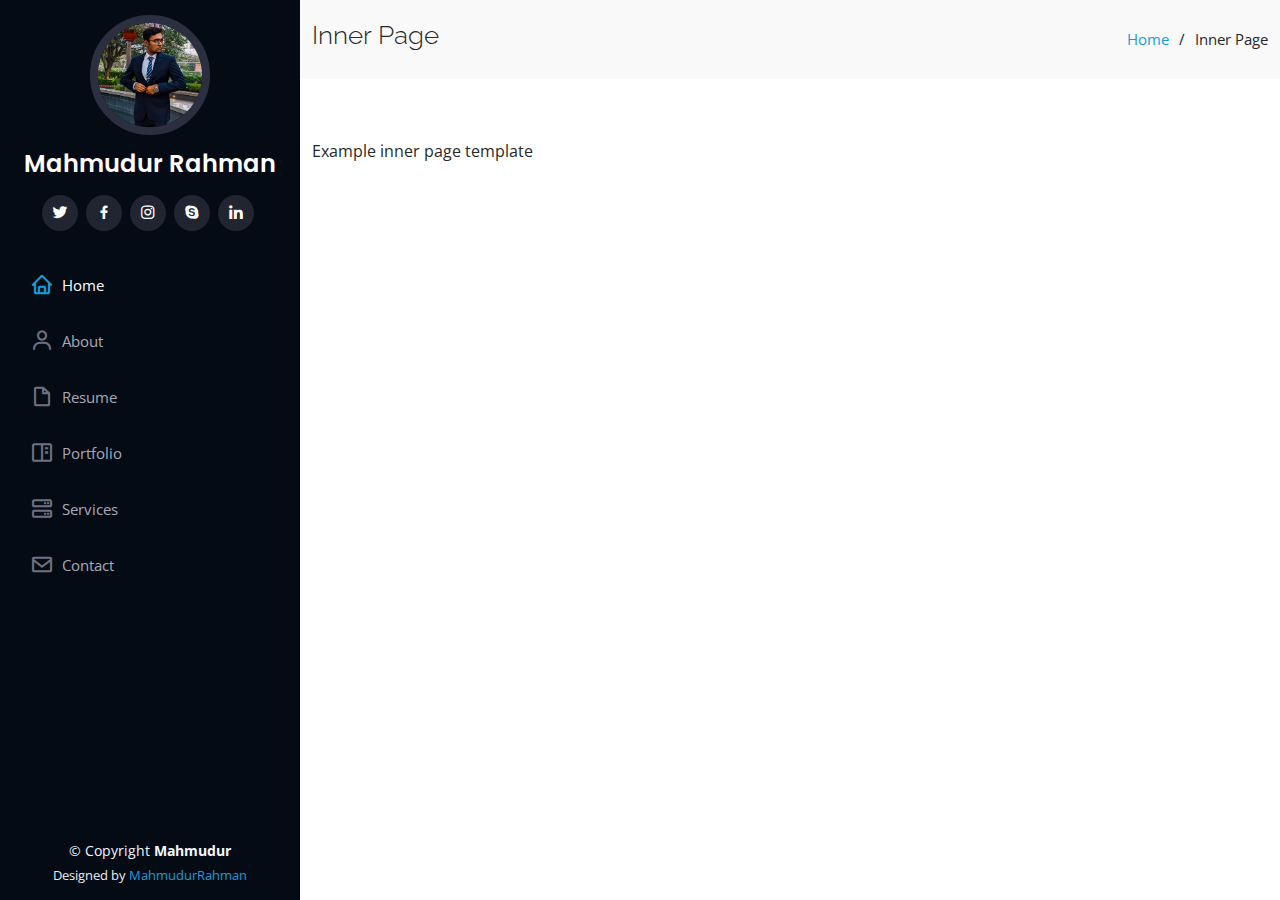
<file: inner-page.html>
<!DOCTYPE html>
<html lang="en">
  <head>
    <meta charset="utf-8" />
    <meta content="width=device-width, initial-scale=1.0" name="viewport" />

    <title>Inner Page - iPortfolio Bootstrap Template</title>
    <meta content="" name="description" />
    <meta content="" name="keywords" />

    <!-- Favicons -->
    <link href="assets/img/favicon.png" rel="icon" />
    <link href="assets/img/apple-touch-icon.png" rel="apple-touch-icon" />

    <!-- Google Fonts -->
    <link
      href="https://fonts.googleapis.com/css?family=Open+Sans:300,300i,400,400i,600,600i,700,700i|Raleway:300,300i,400,400i,500,500i,600,600i,700,700i|Poppins:300,300i,400,400i,500,500i,600,600i,700,700i"
      rel="stylesheet"
    />

    <!-- Vendor CSS Files -->
    <link href="assets/vendor/aos/aos.css" rel="stylesheet" />
    <link
      href="assets/vendor/bootstrap/css/bootstrap.min.css"
      rel="stylesheet"
    />
    <link
      href="assets/vendor/bootstrap-icons/bootstrap-icons.css"
      rel="stylesheet"
    />
    <link href="assets/vendor/boxicons/css/boxicons.min.css" rel="stylesheet" />
    <link
      href="assets/vendor/glightbox/css/glightbox.min.css"
      rel="stylesheet"
    />
    <link href="assets/vendor/swiper/swiper-bundle.min.css" rel="stylesheet" />

    <!-- Template Main CSS File -->
    <link href="assets/css/style.css" rel="stylesheet" />

    <!-- =======================================================
  * Template Name: iPortfolio - v3.10.0
  * Template URL: https://bootstrapmade.com/iportfolio-bootstrap-portfolio-websites-template/
  * Author: BootstrapMade.com
  * License: https://bootstrapmade.com/license/
  ======================================================== -->
  </head>

  <body>
    <!-- ======= Mobile nav toggle button ======= -->
    <i class="bi bi-list mobile-nav-toggle d-xl-none"></i>

    <!-- ======= Header ======= -->
    <header id="header">
      <div class="d-flex flex-column">
        <div class="profile">
          <img
            src="assets/img/profile-img.jpg"
            alt=""
            class="img-fluid rounded-circle"
          />
          <h1 class="text-light"><a href="index.html">Mahmudur Rahman</a></h1>
          <div class="social-links mt-3 text-center">
            <a href="#" class="twitter"><i class="bx bxl-twitter"></i></a>
            <a href="#" class="facebook"><i class="bx bxl-facebook"></i></a>
            <a href="#" class="instagram"><i class="bx bxl-instagram"></i></a>
            <a href="#" class="google-plus"><i class="bx bxl-skype"></i></a>
            <a href="#" class="linkedin"><i class="bx bxl-linkedin"></i></a>
          </div>
        </div>

        <nav id="navbar" class="nav-menu navbar">
          <ul>
            <li>
              <a href="#hero" class="nav-link scrollto active"
                ><i class="bx bx-home"></i> <span>Home</span></a
              >
            </li>
            <li>
              <a href="#about" class="nav-link scrollto"
                ><i class="bx bx-user"></i> <span>About</span></a
              >
            </li>
            <li>
              <a href="#resume" class="nav-link scrollto"
                ><i class="bx bx-file-blank"></i> <span>Resume</span></a
              >
            </li>
            <li>
              <a href="#portfolio" class="nav-link scrollto"
                ><i class="bx bx-book-content"></i> <span>Portfolio</span></a
              >
            </li>
            <li>
              <a href="#services" class="nav-link scrollto"
                ><i class="bx bx-server"></i> <span>Services</span></a
              >
            </li>
            <li>
              <a href="#contact" class="nav-link scrollto"
                ><i class="bx bx-envelope"></i> <span>Contact</span></a
              >
            </li>
          </ul>
        </nav>
        <!-- .nav-menu -->
      </div>
    </header>
    <!-- End Header -->

    <main id="main">
      <!-- ======= Breadcrumbs ======= -->
      <section class="breadcrumbs">
        <div class="container">
          <div class="d-flex justify-content-between align-items-center">
            <h2>Inner Page</h2>
            <ol>
              <li><a href="index.html">Home</a></li>
              <li>Inner Page</li>
            </ol>
          </div>
        </div>
      </section>
      <!-- End Breadcrumbs -->

      <section class="inner-page">
        <div class="container">
          <p>Example inner page template</p>
        </div>
      </section>
    </main>
    <!-- End #main -->

    <!-- ======= Footer ======= -->
    <footer id="footer">
      <div class="container">
        <div class="copyright">
          &copy; Copyright <strong><span>Mahmudur</span></strong>
        </div>
        <div class="credits">
          <!-- All the links in the footer should remain intact. -->
          <!-- You can delete the links only if you purchased the pro version. -->
          <!-- Licensing information: https://bootstrapmade.com/license/ -->
          <!-- Purchase the pro version with working PHP/AJAX contact form: https://bootstrapmade.com/iportfolio-bootstrap-portfolio-websites-template/ -->
          Designed by <a href="https://bootstrapmade.com/">MahmudurRahman</a>
        </div>
      </div>
    </footer>
    <!-- End  Footer -->

    <a
      href="#"
      class="back-to-top d-flex align-items-center justify-content-center"
      ><i class="bi bi-arrow-up-short"></i
    ></a>

    <!-- Vendor JS Files -->
    <script src="assets/vendor/purecounter/purecounter_vanilla.js"></script>
    <script src="assets/vendor/aos/aos.js"></script>
    <script src="assets/vendor/bootstrap/js/bootstrap.bundle.min.js"></script>
    <script src="assets/vendor/glightbox/js/glightbox.min.js"></script>
    <script src="assets/vendor/isotope-layout/isotope.pkgd.min.js"></script>
    <script src="assets/vendor/swiper/swiper-bundle.min.js"></script>
    <script src="assets/vendor/typed.js/typed.min.js"></script>
    <script src="assets/vendor/waypoints/noframework.waypoints.js"></script>
    <script src="assets/vendor/php-email-form/validate.js"></script>

    <!-- Template Main JS File -->
    <script src="assets/js/main.js"></script>
  </body>
</html>
</file>
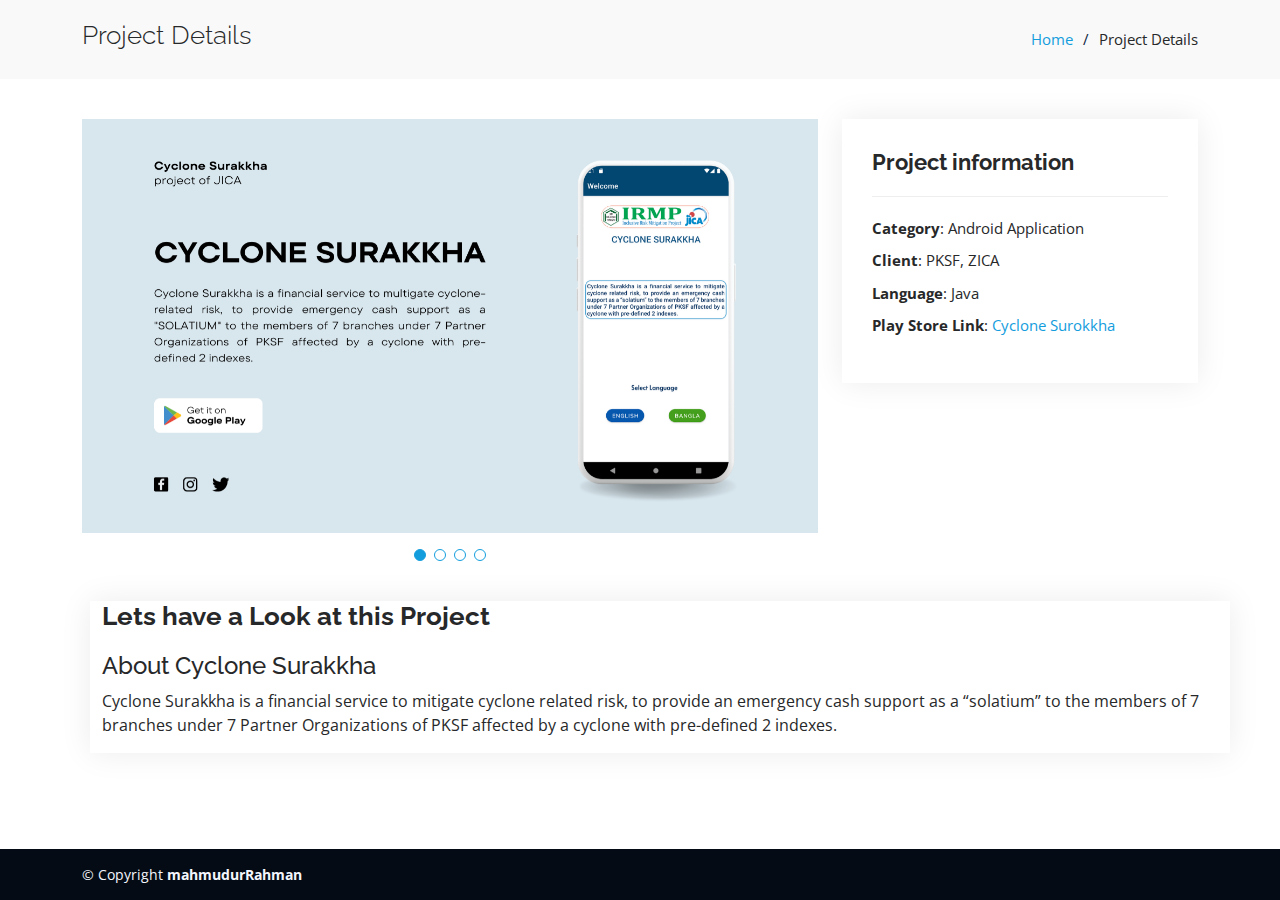
<file: ProjectsCustomPages/cyclone-surakkha.html>
<!DOCTYPE html>
<html lang="en">
  <head>
    <meta charset="utf-8" />
    <meta content="width=device-width, initial-scale=1.0" name="viewport" />

    <title>Portfolio Details</title>
    <meta content="" name="description" />
    <meta content="" name="keywords" />

    <!-- Favicons -->
    <link href="../assets/img/favicon.png" rel="icon" />
    <link href="../assets/img/apple-touch-icon.png" rel="apple-touch-icon" />

    <!-- Google Fonts -->
    <link
      href="https://fonts.googleapis.com/css?family=Open+Sans:300,300i,400,400i,600,600i,700,700i|Raleway:300,300i,400,400i,500,500i,600,600i,700,700i|Poppins:300,300i,400,400i,500,500i,600,600i,700,700i"
      rel="stylesheet"
    />

    <!-- Vendor CSS Files -->
    <link href="../assets/vendor/aos/aos.css" rel="stylesheet" />
    <link
      href="../assets/vendor/bootstrap/css/bootstrap.min.css"
      rel="stylesheet"
    />
    <link
      href="../assets/vendor/bootstrap-icons/bootstrap-icons.css"
      rel="stylesheet"
    />
    <link
      href="../assets/vendor/boxicons/css/boxicons.min.css"
      rel="stylesheet"
    />
    <link
      href="../assets/vendor/glightbox/css/glightbox.min.css"
      rel="stylesheet"
    />
    <link
      href="../assets/vendor/swiper/swiper-bundle.min.css"
      rel="stylesheet"
    />

    <!-- Template Main CSS File -->
    <link href="../assets/css/style.css" rel="stylesheet" />

    <!-- =======================================================
  * Template Name: iPortfolio - v3.10.0
  * Template URL: https://bootstrapmade.com/iportfolio-bootstrap-portfolio-websites-template/
  * Author: BootstrapMade.com
  * License: https://bootstrapmade.com/license/
  ======================================================== -->
  </head>

  <body>
    <!-- ======= Mobile nav toggle button ======= -->
    <!-- <i class="bi bi-list mobile-nav-toggle d-xl-none"></i> -->

    <!-- ======= Header ======= -->
    <!-- <header id="header">
      <div class="d-flex flex-column">
        <div class="profile">
          <img
            src="assets/img/profile-img.jpg"
            alt=""
            class="img-fluid rounded-circle"
          />
          <h1 class="text-light"><a href="index.html">Mahmudur Rahman</a></h1>
          <div class="social-links mt-3 text-center">
            <a href="#" class="twitter"><i class="bx bxl-twitter"></i></a>
            <a href="#" class="facebook"><i class="bx bxl-facebook"></i></a>
            <a href="#" class="instagram"><i class="bx bxl-instagram"></i></a>
            <a href="#" class="google-plus"><i class="bx bxl-skype"></i></a>
            <a href="#" class="linkedin"><i class="bx bxl-linkedin"></i></a>
          </div>
        </div>

        <nav id="navbar" class="nav-menu navbar">
          <ul>
            <li>
              <a href="#hero" class="nav-link scrollto active"
                ><i class="bx bx-home"></i> <span>Home</span></a
              >
            </li>
            <li>
              <a href="#about" class="nav-link scrollto"
                ><i class="bx bx-user"></i> <span>About</span></a
              >
            </li>
            <li>
              <a href="#resume" class="nav-link scrollto"
                ><i class="bx bx-file-blank"></i> <span>Resume</span></a
              >
            </li>
            <li>
              <a href="#portfolio" class="nav-link scrollto"
                ><i class="bx bx-book-content"></i> <span>Portfolio</span></a
              >
            </li>
            <li>
              <a href="#services" class="nav-link scrollto"
                ><i class="bx bx-server"></i> <span>Services</span></a
              >
            </li>
            <li>
              <a href="#contact" class="nav-link scrollto"
                ><i class="bx bx-envelope"></i> <span>Contact</span></a
              >
            </li>
          </ul>
        </nav>
      </div>
    </header> -->
    <!-- End Header -->

    <main id="mainPort">
      <!-- ======= Breadcrumbs ======= -->
      <section id="breadcrumbs" class="breadcrumbs">
        <div class="container">
          <div class="d-flex justify-content-between align-items-center">
            <h2>Project Details</h2>
            <ol>
              <li><a href="../index.html">Home</a></li>
              <li>Project Details</li>
            </ol>
          </div>
        </div>
      </section>
      <!-- End Breadcrumbs -->

      <!-- ======= Portfolio Details Section ======= -->
      <section id="portfolio-details" class="portfolio-details">
        <div class="container">
          <div class="row gy-4">
            <div class="col-lg-8">
              <div class="portfolio-details-slider swiper">
                <div class="swiper-wrapper align-items-center">
                  <div class="swiper-slide">
                    <img
                      src="../assets/img/portfolio/CycloneSurakha/cyclone surakkha.png"
                      alt=""
                    />
                  </div>

                  <div class="swiper-slide">
                    <img
                      src="../assets/img/portfolio/CycloneSurakha/cyclone Common.png"
                      alt=""
                    />
                  </div>

                  <div class="swiper-slide">
                    <img
                      src="../assets/img/portfolio/CycloneSurakha/cyclone_admin.png"
                      alt=""
                    />
                  </div>
                  <div class="swiper-slide">
                    <img
                      src="../assets/img/portfolio/CycloneSurakha/cyclone Po.png"
                      alt=""
                    />
                  </div>
                </div>
                <div class="swiper-pagination"></div>
              </div>
            </div>

            <div class="col-lg-4">
              <div class="portfolio-info">
                <h3>Project information</h3>
                <ul>
                  <li><strong>Category</strong>: Android Application</li>
                  <li><strong>Client</strong>: PKSF, ZICA</li>
                  <li><strong>Language</strong>: Java</li>
                  <li>
                    <strong>Play Store Link</strong>:
                    <a
                      href="https://play.google.com/store/apps/details?id=com.zeroplus.myapplication&fbclid=IwAR1G30PiERXjhvd6i3e2DUCcrJw6IBBaE4gBDBPCTV91jTxHQFe3V5ZO6PI"
                      target="”_blank”"
                      >Cyclone Surokkha</a
                    >
                  </li>
                </ul>
              </div>
            </div>
            <div class="portfolio-description">
              <h2>Lets have a Look at this Project</h2>
              <h4>About Cyclone Surakkha</h4>
              <p>
                Cyclone Surakkha is a financial service to mitigate cyclone
                related risk, to provide an emergency cash support as a
                “solatium” to the members of 7 branches under 7 Partner
                Organizations of PKSF affected by a cyclone with pre-defined 2
                indexes.
              </p>
            </div>
          </div>
        </div>
      </section>

      <!-- End Portfolio Details Section -->
    </main>
    <!-- End #main -->

    <!-- ======= Footer ======= -->
    <footer id="footerPort">
      <div class="container">
        <div class="copyright">
          &copy; Copyright <strong><span>mahmudurRahman</span></strong>
        </div>
      </div>
    </footer>
    <!-- End  Footer -->

    <a
      href="#"
      class="back-to-top d-flex align-items-center justify-content-center"
      style="z-index: 9999"
      ><i class="bi bi-arrow-up-short"></i
    ></a>

    <!-- Vendor JS Files -->
    <script src="../assets/vendor/purecounter/purecounter_vanilla.js"></script>
    <script src="../assets/vendor/aos/aos.js"></script>
    <script src="../assets/vendor/bootstrap/js/bootstrap.bundle.min.js"></script>
    <script src="../assets/vendor/glightbox/js/glightbox.min.js"></script>
    <script src="../assets/vendor/isotope-layout/isotope.pkgd.min.js"></script>
    <script src="../assets/vendor/swiper/swiper-bundle.min.js"></script>
    <script src="../assets/vendor/typed.js/typed.min.js"></script>
    <script src="../assets/vendor/waypoints/noframework.waypoints.js"></script>
    <script src="../assets/vendor/php-email-form/validate.js"></script>

    <!-- Template Main JS File -->
    <script src="../assets/js/main.js"></script>
  </body>
</html>
</file>
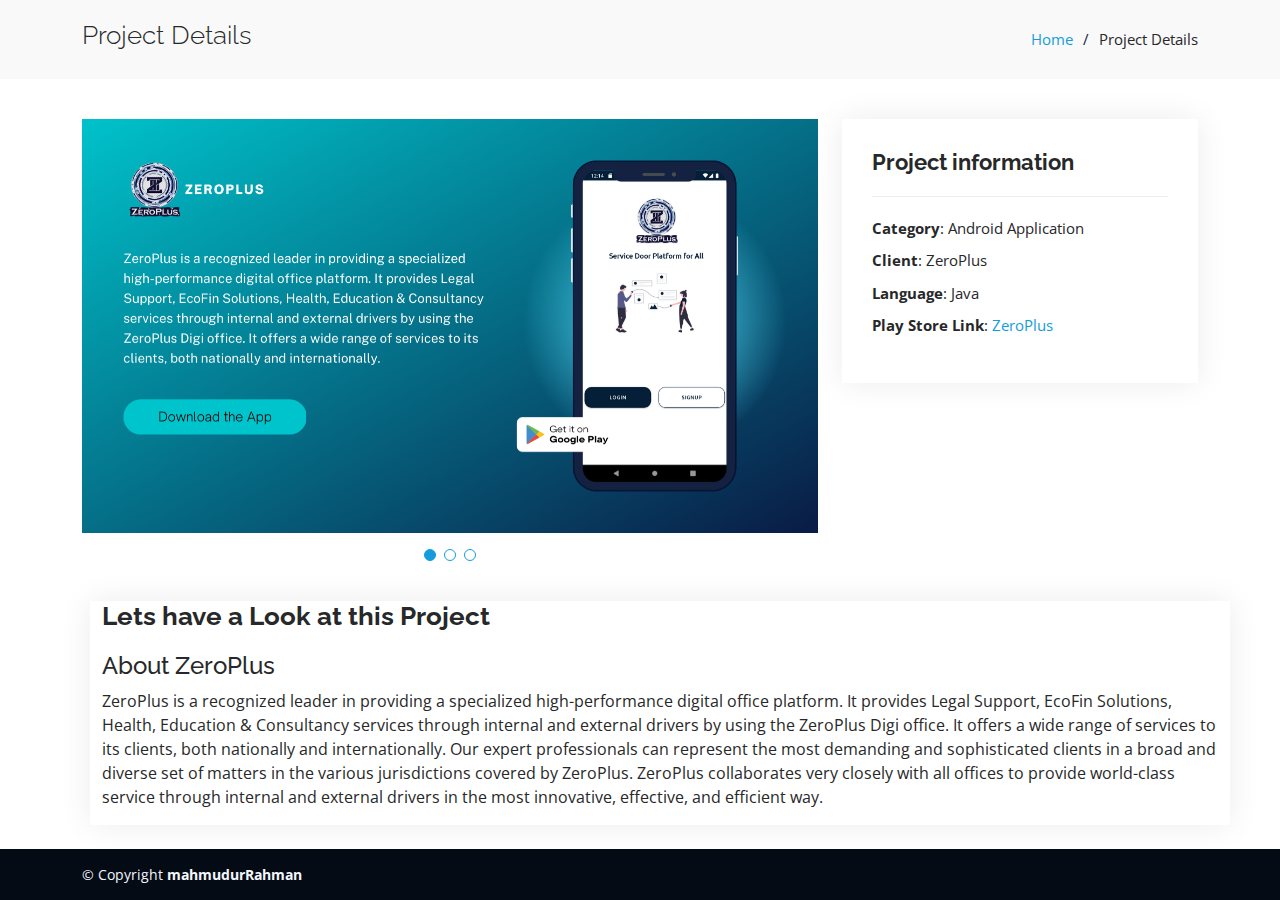
<file: ProjectsCustomPages/zeroplusdetails.html>
<!DOCTYPE html>
<html lang="en">
  <head>
    <meta charset="utf-8" />
    <meta content="width=device-width, initial-scale=1.0" name="viewport" />

    <title>Portfolio Details</title>
    <meta content="" name="description" />
    <meta content="" name="keywords" />

    <!-- Favicons -->
    <link href="../assets/img/favicon.png" rel="icon" />
    <link href="../assets/img/apple-touch-icon.png" rel="apple-touch-icon" />

    <!-- Google Fonts -->
    <link
      href="https://fonts.googleapis.com/css?family=Open+Sans:300,300i,400,400i,600,600i,700,700i|Raleway:300,300i,400,400i,500,500i,600,600i,700,700i|Poppins:300,300i,400,400i,500,500i,600,600i,700,700i"
      rel="stylesheet"
    />

    <!-- Vendor CSS Files -->
    <link href="../assets/vendor/aos/aos.css" rel="stylesheet" />
    <link
      href="../assets/vendor/bootstrap/css/bootstrap.min.css"
      rel="stylesheet"
    />
    <link
      href="../assets/vendor/bootstrap-icons/bootstrap-icons.css"
      rel="stylesheet"
    />
    <link
      href="../assets/vendor/boxicons/css/boxicons.min.css"
      rel="stylesheet"
    />
    <link
      href="../assets/vendor/glightbox/css/glightbox.min.css"
      rel="stylesheet"
    />
    <link
      href="../assets/vendor/swiper/swiper-bundle.min.css"
      rel="stylesheet"
    />

    <!-- Template Main CSS File -->
    <link href="../assets/css/style.css" rel="stylesheet" />

    <!-- =======================================================
  * Template Name: iPortfolio - v3.10.0
  * Template URL: https://bootstrapmade.com/iportfolio-bootstrap-portfolio-websites-template/
  * Author: BootstrapMade.com
  * License: https://bootstrapmade.com/license/
  ======================================================== -->
  </head>

  <body>
    <!-- ======= Mobile nav toggle button ======= -->
    <!-- <i class="bi bi-list mobile-nav-toggle d-xl-none"></i> -->

    <!-- ======= Header ======= -->
    <!-- <header id="header">
      <div class="d-flex flex-column">
        <div class="profile">
          <img
            src="assets/img/profile-img.jpg"
            alt=""
            class="img-fluid rounded-circle"
          />
          <h1 class="text-light"><a href="index.html">Mahmudur Rahman</a></h1>
          <div class="social-links mt-3 text-center">
            <a href="#" class="twitter"><i class="bx bxl-twitter"></i></a>
            <a href="#" class="facebook"><i class="bx bxl-facebook"></i></a>
            <a href="#" class="instagram"><i class="bx bxl-instagram"></i></a>
            <a href="#" class="google-plus"><i class="bx bxl-skype"></i></a>
            <a href="#" class="linkedin"><i class="bx bxl-linkedin"></i></a>
          </div>
        </div>

        <nav id="navbar" class="nav-menu navbar">
          <ul>
            <li>
              <a href="#hero" class="nav-link scrollto active"
                ><i class="bx bx-home"></i> <span>Home</span></a
              >
            </li>
            <li>
              <a href="#about" class="nav-link scrollto"
                ><i class="bx bx-user"></i> <span>About</span></a
              >
            </li>
            <li>
              <a href="#resume" class="nav-link scrollto"
                ><i class="bx bx-file-blank"></i> <span>Resume</span></a
              >
            </li>
            <li>
              <a href="#portfolio" class="nav-link scrollto"
                ><i class="bx bx-book-content"></i> <span>Portfolio</span></a
              >
            </li>
            <li>
              <a href="#services" class="nav-link scrollto"
                ><i class="bx bx-server"></i> <span>Services</span></a
              >
            </li>
            <li>
              <a href="#contact" class="nav-link scrollto"
                ><i class="bx bx-envelope"></i> <span>Contact</span></a
              >
            </li>
          </ul>
        </nav>
      </div>
    </header> -->
    <!-- End Header -->

    <main id="mainPort">
      <!-- ======= Breadcrumbs ======= -->
      <section id="breadcrumbs" class="breadcrumbs">
        <div class="container">
          <div class="d-flex justify-content-between align-items-center">
            <h2>Project Details</h2>
            <ol>
              <li><a href="../index.html">Home</a></li>
              <li>Project Details</li>
            </ol>
          </div>
        </div>
      </section>
      <!-- End Breadcrumbs -->

      <!-- ======= Portfolio Details Section ======= -->
      <section id="portfolio-details" class="portfolio-details">
        <div class="container">
          <div class="row gy-4">
            <div class="col-lg-8">
              <div class="portfolio-details-slider swiper">
                <div class="swiper-wrapper align-items-center">
                  <div class="swiper-slide">
                    <img src="../assets/img/portfolio/zeroplus.png" alt="" />
                  </div>

                  <div class="swiper-slide">
                    <img
                      src="../assets/img/portfolio/ZeroPlus/Zeroplus Dashboard.png"
                      alt=""
                    />
                  </div>

                  <div class="swiper-slide">
                    <img
                      src="../assets/img/portfolio/ZeroPlus/zero web.png"
                      alt=""
                    />
                  </div>
                </div>
                <div class="swiper-pagination"></div>
              </div>
            </div>

            <div class="col-lg-4">
              <div class="portfolio-info">
                <h3>Project information</h3>
                <ul>
                  <li><strong>Category</strong>: Android Application</li>
                  <li><strong>Client</strong>: ZeroPlus</li>
                  <li><strong>Language</strong>: Java</li>
                  <li>
                    <strong>Play Store Link</strong>:
                    <a
                      href="https://play.google.com/store/apps/details?id=com.zeroplus.zeroplusmobile"
                      >ZeroPlus</a
                    >
                  </li>
                </ul>
              </div>
            </div>
            <div class="portfolio-description">
              <h2>Lets have a Look at this Project</h2>
              <h4>About ZeroPlus</h4>
              <p>
                ZeroPlus is a recognized leader in providing a specialized
                high-performance digital office platform. It provides Legal
                Support, EcoFin Solutions, Health, Education & Consultancy
                services through internal and external drivers by using the
                ZeroPlus Digi office. It offers a wide range of services to its
                clients, both nationally and internationally. Our expert
                professionals can represent the most demanding and sophisticated
                clients in a broad and diverse set of matters in the various
                jurisdictions covered by ZeroPlus. ZeroPlus collaborates very
                closely with all offices to provide world-class service through
                internal and external drivers in the most innovative, effective,
                and efficient way.
              </p>
            </div>
          </div>
        </div>
      </section>

      <!-- End Portfolio Details Section -->
    </main>
    <!-- End #main -->

    <!-- ======= Footer ======= -->
    <footer id="footerPort">
      <div class="container">
        <div class="copyright">
          &copy; Copyright <strong><span>mahmudurRahman</span></strong>
        </div>
      </div>
    </footer>
    <!-- End  Footer -->

    <a
      href="#"
      class="back-to-top d-flex align-items-center justify-content-center"
      style="z-index: 9999"
      ><i class="bi bi-arrow-up-short"></i
    ></a>

    <!-- Vendor JS Files -->
    <script src="../assets/vendor/purecounter/purecounter_vanilla.js"></script>
    <script src="../assets/vendor/aos/aos.js"></script>
    <script src="../assets/vendor/bootstrap/js/bootstrap.bundle.min.js"></script>
    <script src="../assets/vendor/glightbox/js/glightbox.min.js"></script>
    <script src="../assets/vendor/isotope-layout/isotope.pkgd.min.js"></script>
    <script src="../assets/vendor/swiper/swiper-bundle.min.js"></script>
    <script src="../assets/vendor/typed.js/typed.min.js"></script>
    <script src="../assets/vendor/waypoints/noframework.waypoints.js"></script>
    <script src="../assets/vendor/php-email-form/validate.js"></script>

    <!-- Template Main JS File -->
    <script src="../assets/js/main.js"></script>
  </body>
</html>
</file>
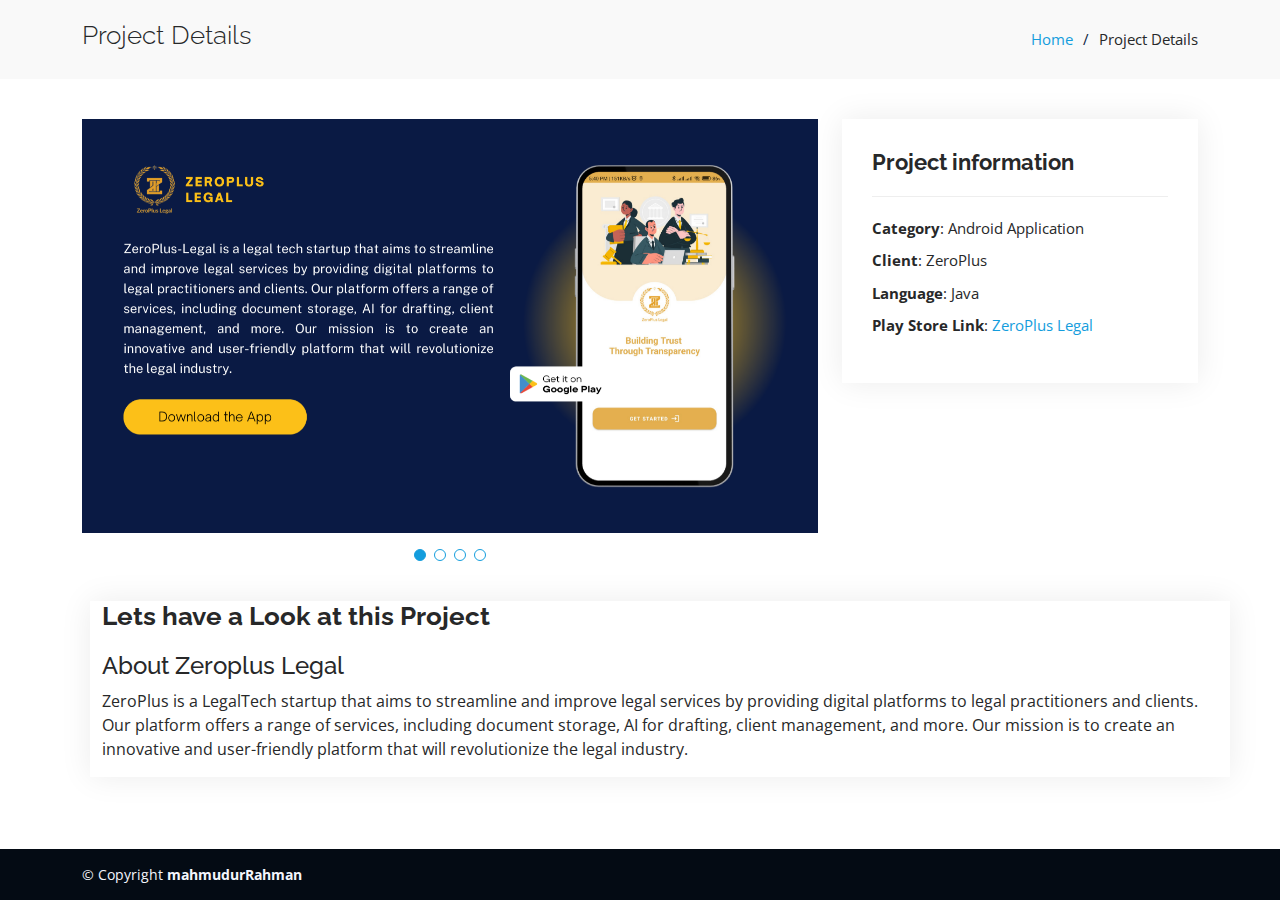
<file: ProjectsCustomPages/zeroplusLegal.html>
<!DOCTYPE html>
<html lang="en">
  <head>
    <meta charset="utf-8" />
    <meta content="width=device-width, initial-scale=1.0" name="viewport" />

    <title>Portfolio Details</title>
    <meta content="" name="description" />
    <meta content="" name="keywords" />

    <!-- Favicons -->
    <link href="../assets/img/favicon.png" rel="icon" />
    <link href="../assets/img/apple-touch-icon.png" rel="apple-touch-icon" />

    <!-- Google Fonts -->
    <link
      href="https://fonts.googleapis.com/css?family=Open+Sans:300,300i,400,400i,600,600i,700,700i|Raleway:300,300i,400,400i,500,500i,600,600i,700,700i|Poppins:300,300i,400,400i,500,500i,600,600i,700,700i"
      rel="stylesheet"
    />

    <!-- Vendor CSS Files -->
    <link href="../assets/vendor/aos/aos.css" rel="stylesheet" />
    <link
      href="../assets/vendor/bootstrap/css/bootstrap.min.css"
      rel="stylesheet"
    />
    <link
      href="../assets/vendor/bootstrap-icons/bootstrap-icons.css"
      rel="stylesheet"
    />
    <link
      href="../assets/vendor/boxicons/css/boxicons.min.css"
      rel="stylesheet"
    />
    <link
      href="../assets/vendor/glightbox/css/glightbox.min.css"
      rel="stylesheet"
    />
    <link
      href="../assets/vendor/swiper/swiper-bundle.min.css"
      rel="stylesheet"
    />

    <!-- Template Main CSS File -->
    <link href="../assets/css/style.css" rel="stylesheet" />

    <!-- =======================================================
  * Template Name: iPortfolio - v3.10.0
  * Template URL: https://bootstrapmade.com/iportfolio-bootstrap-portfolio-websites-template/
  * Author: BootstrapMade.com
  * License: https://bootstrapmade.com/license/
  ======================================================== -->
  </head>

  <body>
    <!-- ======= Mobile nav toggle button ======= -->
    <!-- <i class="bi bi-list mobile-nav-toggle d-xl-none"></i> -->

    <!-- ======= Header ======= -->
    <!-- <header id="header">
      <div class="d-flex flex-column">
        <div class="profile">
          <img
            src="assets/img/profile-img.jpg"
            alt=""
            class="img-fluid rounded-circle"
          />
          <h1 class="text-light"><a href="index.html">Mahmudur Rahman</a></h1>
          <div class="social-links mt-3 text-center">
            <a href="#" class="twitter"><i class="bx bxl-twitter"></i></a>
            <a href="#" class="facebook"><i class="bx bxl-facebook"></i></a>
            <a href="#" class="instagram"><i class="bx bxl-instagram"></i></a>
            <a href="#" class="google-plus"><i class="bx bxl-skype"></i></a>
            <a href="#" class="linkedin"><i class="bx bxl-linkedin"></i></a>
          </div>
        </div>

        <nav id="navbar" class="nav-menu navbar">
          <ul>
            <li>
              <a href="#hero" class="nav-link scrollto active"
                ><i class="bx bx-home"></i> <span>Home</span></a
              >
            </li>
            <li>
              <a href="#about" class="nav-link scrollto"
                ><i class="bx bx-user"></i> <span>About</span></a
              >
            </li>
            <li>
              <a href="#resume" class="nav-link scrollto"
                ><i class="bx bx-file-blank"></i> <span>Resume</span></a
              >
            </li>
            <li>
              <a href="#portfolio" class="nav-link scrollto"
                ><i class="bx bx-book-content"></i> <span>Portfolio</span></a
              >
            </li>
            <li>
              <a href="#services" class="nav-link scrollto"
                ><i class="bx bx-server"></i> <span>Services</span></a
              >
            </li>
            <li>
              <a href="#contact" class="nav-link scrollto"
                ><i class="bx bx-envelope"></i> <span>Contact</span></a
              >
            </li>
          </ul>
        </nav>
      </div>
    </header> -->
    <!-- End Header -->

    <main id="mainPort">
      <!-- ======= Breadcrumbs ======= -->
      <section id="breadcrumbs" class="breadcrumbs">
        <div class="container">
          <div class="d-flex justify-content-between align-items-center">
            <h2>Project Details</h2>
            <ol>
              <li><a href="../index.html">Home</a></li>
              <li>Project Details</li>
            </ol>
          </div>
        </div>
      </section>
      <!-- End Breadcrumbs -->

      <!-- ======= Portfolio Details Section ======= -->
      <section id="portfolio-details" class="portfolio-details">
        <div class="container">
          <div class="row gy-4">
            <div class="col-lg-8">
              <div class="portfolio-details-slider swiper">
                <div class="swiper-wrapper align-items-center">
                  <!-- <div class="swiper-slide">
                    <img src="../assets/img/portfolio/zp-legal.png" alt="" />
                  </div> -->

                  <div class="swiper-slide">
                    <img
                      src="../assets/img/portfolio/ZP-Legal/zpl_1.png"
                      alt=""
                    />
                  </div>

                  <div class="swiper-slide">
                    <img
                      src="../assets/img/portfolio/ZP-Legal/zpl_2.png"
                      alt=""
                    />
                  </div>

                  <div class="swiper-slide">
                    <img
                      src="../assets/img/portfolio/ZP-Legal/zpl_3.png"
                      alt=""
                    />
                  </div>

                  <div class="swiper-slide">
                    <img
                      src="../assets/img/portfolio/ZP-Legal/zpl-4.png"
                      alt=""
                    />
                  </div>
                  <!-- <div class="swiper-slide">
                    <img
                      src="../assets/img/portfolio/CycloneSurakha/cyclone Po.png"
                      alt=""
                    />
                  </div> -->
                </div>
                <div class="swiper-pagination"></div>
              </div>
            </div>

            <div class="col-lg-4">
              <div class="portfolio-info">
                <h3>Project information</h3>
                <ul>
                  <li><strong>Category</strong>: Android Application</li>
                  <li><strong>Client</strong>: ZeroPlus</li>
                  <li><strong>Language</strong>: Java</li>
                  <li>
                    <strong>Play Store Link</strong>:
                    <a
                      href="https://play.google.com/store/apps/details?id=com.zeroplus.zeroplusmobile"
                      target="”_blank”"
                      >ZeroPlus Legal</a
                    >
                  </li>
                </ul>
              </div>
            </div>
            <div class="portfolio-description">
              <h2>Lets have a Look at this Project</h2>
              <h4>About Zeroplus Legal</h4>
              <p>
                ZeroPlus is a LegalTech startup that aims to streamline and
                improve legal services by providing digital platforms to legal
                practitioners and clients. Our platform offers a range of
                services, including document storage, AI for drafting, client
                management, and more. Our mission is to create an innovative and
                user-friendly platform that will revolutionize the legal
                industry.
              </p>
            </div>
          </div>
        </div>
      </section>

      <!-- End Portfolio Details Section -->
    </main>
    <!-- End #main -->

    <!-- ======= Footer ======= -->
    <footer id="footerPort">
      <div class="container">
        <div class="copyright">
          &copy; Copyright <strong><span>mahmudurRahman</span></strong>
        </div>
      </div>
    </footer>
    <!-- End  Footer -->

    <a
      href="#"
      class="back-to-top d-flex align-items-center justify-content-center"
      style="z-index: 9999"
      ><i class="bi bi-arrow-up-short"></i
    ></a>

    <!-- Vendor JS Files -->
    <script src="../assets/vendor/purecounter/purecounter_vanilla.js"></script>
    <script src="../assets/vendor/aos/aos.js"></script>
    <script src="../assets/vendor/bootstrap/js/bootstrap.bundle.min.js"></script>
    <script src="../assets/vendor/glightbox/js/glightbox.min.js"></script>
    <script src="../assets/vendor/isotope-layout/isotope.pkgd.min.js"></script>
    <script src="../assets/vendor/swiper/swiper-bundle.min.js"></script>
    <script src="../assets/vendor/typed.js/typed.min.js"></script>
    <script src="../assets/vendor/waypoints/noframework.waypoints.js"></script>
    <script src="../assets/vendor/php-email-form/validate.js"></script>

    <!-- Template Main JS File -->
    <script src="../assets/js/main.js"></script>
  </body>
</html>
</file>
<file: assets/css/style.css>
/**
* Template Name: iPortfolio - v3.10.0
* Template URL: https://bootstrapmade.com/iportfolio-bootstrap-portfolio-websites-template/
* Author: BootstrapMade.com
* License: https://bootstrapmade.com/license/
*/

/*--------------------------------------------------------------
# General
--------------------------------------------------------------*/
body {
  font-family: "Open Sans", sans-serif;
  color: #272829;
}

a {
  color: #149ddd;
  text-decoration: none;
}

a:hover {
  color: #37b3ed;
  text-decoration: none;
}

h1,
h2,
h3,
h4,
h5,
h6 {
  font-family: "Raleway", sans-serif;
}

/*--------------------------------------------------------------
# Back to top button
--------------------------------------------------------------*/
.back-to-top {
  position: fixed;
  visibility: hidden;
  opacity: 0;
  right: 15px;
  bottom: 15px;
  z-index: 996;
  background: #149ddd;
  width: 40px;
  height: 40px;
  border-radius: 50px;
  transition: all 0.4s;
}

.back-to-top i {
  font-size: 28px;
  color: #fff;
  line-height: 0;
}

.back-to-top:hover {
  background: #2eafec;
  color: #fff;
}

.back-to-top.active {
  visibility: visible;
  opacity: 1;
}

/*--------------------------------------------------------------
# Header
--------------------------------------------------------------*/
#header {
  position: fixed;
  top: 0;
  left: 0;
  bottom: 0;
  width: 300px;
  transition: all ease-in-out 0.5s;
  z-index: 9997;
  transition: all 0.5s;
  padding: 0 15px;
  background: #040b14;
  overflow-y: auto;
}

#header .profile img {
  margin: 15px auto;
  display: block;
  width: 120px;
  border: 8px solid #2c2f3f;
}

#header .profile h1 {
  font-size: 24px;
  margin: 0;
  padding: 0;
  font-weight: 600;
  -moz-text-align-last: center;
  text-align-last: center;
  font-family: "Poppins", sans-serif;
}

#header .profile h1 a,
#header .profile h1 a:hover {
  color: #fff;
  text-decoration: none;
}

#header .profile .social-links a {
  font-size: 18px;
  display: inline-block;
  background: #212431;
  color: #fff;
  line-height: 1;
  padding: 8px 0;
  margin-right: 4px;
  border-radius: 50%;
  text-align: center;
  width: 36px;
  height: 36px;
  transition: 0.3s;
}

#header .profile .social-links a:hover {
  background: #149ddd;
  color: #fff;
  text-decoration: none;
}

#main {
  margin-left: 300px;
}

#mainPort {
  margin-left: 0px;
}

@media (max-width: 1199px) {
  #header {
    left: -300px;
  }

  #main {
    margin-left: 0;
  }
}

/*--------------------------------------------------------------
# Navigation Menu
--------------------------------------------------------------*/
/* Desktop Navigation */
.nav-menu {
  padding: 30px 0 0 0;
}

.nav-menu * {
  margin: 0;
  padding: 0;
  list-style: none;
}

.nav-menu > ul > li {
  position: relative;
  white-space: nowrap;
}

.nav-menu a,
.nav-menu a:focus {
  display: flex;
  align-items: center;
  color: #a8a9b4;
  padding: 12px 15px;
  margin-bottom: 8px;
  transition: 0.3s;
  font-size: 15px;
}

.nav-menu a i,
.nav-menu a:focus i {
  font-size: 24px;
  padding-right: 8px;
  color: #6f7180;
}

.nav-menu a:hover,
.nav-menu .active,
.nav-menu .active:focus,
.nav-menu li:hover > a {
  text-decoration: none;
  color: #fff;
}

.nav-menu a:hover i,
.nav-menu .active i,
.nav-menu .active:focus i,
.nav-menu li:hover > a i {
  color: #149ddd;
}

/* Mobile Navigation */
.mobile-nav-toggle {
  position: fixed;
  right: 15px;
  top: 15px;
  z-index: 9998;
  border: 0;
  font-size: 24px;
  transition: all 0.4s;
  outline: none !important;
  background-color: #149ddd;
  color: #fff;
  width: 40px;
  height: 40px;
  display: inline-flex;
  align-items: center;
  justify-content: center;
  line-height: 0;
  border-radius: 50px;
  cursor: pointer;
}

.mobile-nav-active {
  overflow: hidden;
}

.mobile-nav-active #header {
  left: 0;
}

/*--------------------------------------------------------------
# Hero Section
--------------------------------------------------------------*/
#hero {
  width: 100%;
  height: 100vh;
  background: url("../img/hero_arnob.jpeg") center;
  background-size: cover;
}

#hero:before {
  content: "";
  background: rgba(5, 13, 24, 0.151);
  position: absolute;
  bottom: 0;
  top: 0;
  left: 0;
  right: 0;
  z-index: 1;
}

#hero .hero-container {
  position: relative;
  z-index: 2;
  min-width: 300px;
}

#hero h1 {
  margin: 0 0 10px 0;
  font-size: 64px;
  font-weight: 700;
  line-height: 56px;
  color: #fff;
}

#hero p {
  color: #fff;
  margin-bottom: 50px;
  font-size: 26px;
  font-family: "Poppins", sans-serif;
}

#hero p span {
  color: #fff;
  padding-bottom: 4px;
  letter-spacing: 1px;
  border-bottom: 3px solid #149ddd;
}

.button1 {
  color: white;
  background: rgba(0, 0, 139, 0);
  padding: 10px;
  border: 2px solid #0c9ddd;
  border-radius: 7px;
  text-decoration: none;
  font-family: monospace;
  margin-top: 20px;
  margin-bottom: 20px;
}
.button1:hover {
  color: white;
  background: #0c9ddd;
  border: 2px solid white;
  transition: all 0.6s;
  box-shadow: 0 0 1px 5px rgba(159, 209, 222, 0.39),
    0 0 1px 10px rgba(25, 183, 231, 0.1);
}

@media (min-width: 1024px) {
  #hero {
    background-attachment: fixed;
  }
}

@media (max-width: 768px) {
  #hero h1 {
    font-size: 28px;
    line-height: 36px;
  }

  #hero h2 {
    font-size: 18px;
    line-height: 24px;
    margin-bottom: 30px;
  }
}

/*--------------------------------------------------------------
# Sections General
--------------------------------------------------------------*/
section {
  padding: 60px 0;
  overflow: hidden;
}

.section-bg {
  background: #f5f8fd;
}

.section-title {
  padding-bottom: 30px;
}

.section-title h2 {
  font-size: 32px;
  font-weight: bold;
  margin-bottom: 20px;
  padding-bottom: 20px;
  position: relative;
  color: #173b6c;
}

.section-title h2::after {
  content: "";
  position: absolute;
  display: block;
  width: 50px;
  height: 3px;
  background: #149ddd;
  bottom: 0;
  left: 0;
}

.section-title p {
  margin-bottom: 0;
}

/*--------------------------------------------------------------
# About
--------------------------------------------------------------*/
.about .content h3 {
  font-weight: 700;
  font-size: 26px;
  color: #173b6c;
}

.about .content ul {
  list-style: none;
  padding: 0;
}

.about .content ul li {
  margin-bottom: 20px;
  display: flex;
  align-items: center;
}

.about .content ul strong {
  margin-right: 10px;
}

.about .content ul i {
  font-size: 16px;
  margin-right: 5px;
  color: #149ddd;
  line-height: 0;
}

.about .content p:last-child {
  margin-bottom: 0;
}

/*--------------------------------------------------------------
# Facts
--------------------------------------------------------------*/
.facts {
  padding-bottom: 30px;
}

.facts .count-box {
  padding: 30px;
  width: 100%;
}

.facts .count-box i {
  display: block;
  font-size: 44px;
  color: #149ddd;
  float: left;
  line-height: 0;
}

.facts .count-box span {
  font-size: 48px;
  line-height: 40px;
  display: block;
  font-weight: 700;
  color: #050d18;
  margin-left: 60px;
}

.facts .count-box p {
  padding: 15px 0 0 0;
  margin: 0 0 0 60px;
  font-family: "Raleway", sans-serif;
  font-size: 14px;
  color: #122f57;
}

.facts .count-box a {
  font-weight: 600;
  display: block;
  margin-top: 20px;
  color: #122f57;
  font-size: 15px;
  font-family: "Poppins", sans-serif;
  transition: ease-in-out 0.3s;
}

.facts .count-box a:hover {
  color: #1f5297;
}

/*--------------------------------------------------------------
# Akills
--------------------------------------------------------------*/
.skills .progress {
  height: 60px;
  display: block;
  background: none;
  border-radius: 0;
}

.skills .progress .skill {
  padding: 0;
  margin: 0 0 6px 0;
  text-transform: uppercase;
  display: block;
  font-weight: 600;
  font-family: "Poppins", sans-serif;
  color: #050d18;
}

.skills .progress .skill .val {
  float: right;
  font-style: normal;
}

.skills .progress-bar-wrap {
  background: #dce8f8;
  height: 10px;
}

.skills .progress-bar {
  width: 1px;
  height: 10px;
  transition: 0.9s;
  background-color: #149ddd;
}

/*--------------------------------------------------------------
# Resume
--------------------------------------------------------------*/
.resume .resume-title {
  font-size: 26px;
  font-weight: 700;
  margin-top: 20px;
  margin-bottom: 20px;
  color: #050d18;
}

.resume .resume-item {
  padding: 0 0 20px 20px;
  margin-top: -2px;
  border-left: 2px solid #1f5297;
  position: relative;
}

.resume .resume-item h4 {
  line-height: 18px;
  font-size: 18px;
  font-weight: 600;
  text-transform: uppercase;
  font-family: "Poppins", sans-serif;
  color: #050d18;
  margin-bottom: 10px;
}

.resume .resume-item h5 {
  font-size: 16px;
  background: #e4edf9;
  padding: 5px 15px;
  display: inline-block;
  font-weight: 600;
  margin-bottom: 10px;
}

.resume .resume-item ul {
  padding-left: 20px;
}

.resume .resume-item ul li {
  padding-bottom: 10px;
}

.resume .resume-item:last-child {
  padding-bottom: 0;
}

.resume .resume-item::before {
  content: "";
  position: absolute;
  width: 16px;
  height: 16px;
  border-radius: 50px;
  left: -9px;
  top: 0;
  background: #fff;
  border: 2px solid #1f5297;
}

/*--------------------------------------------------------------
# Portfolio
--------------------------------------------------------------*/
.portfolio .portfolio-item {
  margin-bottom: 30px;
}

.portfolio #portfolio-flters {
  padding: 0;
  margin: 0 auto 35px auto;
  list-style: none;
  text-align: center;
  background: #fff;
  border-radius: 50px;
  padding: 2px 15px;
}

.portfolio #portfolio-flters li {
  cursor: pointer;
  display: inline-block;
  padding: 10px 15px 8px 15px;
  font-size: 14px;
  font-weight: 600;
  line-height: 1;
  text-transform: uppercase;
  color: #272829;
  margin-bottom: 5px;
  transition: all 0.3s ease-in-out;
}

.portfolio #portfolio-flters li:hover,
.portfolio #portfolio-flters li.filter-active {
  color: #149ddd;
}

.portfolio #portfolio-flters li:last-child {
  margin-right: 0;
}

.portfolio .portfolio-wrap {
  transition: 0.3s;
  position: relative;
  overflow: hidden;
  z-index: 1;
}

.portfolio .portfolio-wrap::before {
  content: "";
  background: rgba(255, 255, 255, 0.5);
  position: absolute;
  left: 0;
  right: 0;
  top: 0;
  bottom: 0;
  transition: all ease-in-out 0.3s;
  z-index: 2;
  opacity: 0;
}

.portfolio .portfolio-wrap .portfolio-links {
  opacity: 1;
  left: 0;
  right: 0;
  bottom: -60px;
  z-index: 3;
  position: absolute;
  transition: all ease-in-out 0.3s;
  display: flex;
  justify-content: center;
}

.portfolio .portfolio-wrap .portfolio-links a {
  color: #fff;
  font-size: 28px;
  text-align: center;
  background: rgba(20, 157, 221, 0.75);
  transition: 0.3s;
  width: 50%;
}

.portfolio .portfolio-wrap .portfolio-links a:hover {
  background: rgba(20, 157, 221, 0.95);
}

.portfolio .portfolio-wrap .portfolio-links a + a {
  border-left: 1px solid #37b3ed;
}

.portfolio .portfolio-wrap:hover::before {
  top: 0;
  left: 0;
  right: 0;
  bottom: 0;
  opacity: 1;
}

.portfolio .portfolio-wrap:hover .portfolio-links {
  opacity: 1;
  bottom: 0;
}

/*--------------------------------------------------------------
# Portfolio Details
--------------------------------------------------------------*/
.portfolio-details {
  padding-top: 40px;
}

.portfolio-details .portfolio-details-slider img {
  width: 100%;
}

.portfolio-details .portfolio-details-slider .swiper-pagination {
  margin-top: 20px;
  position: relative;
}

.portfolio-details
  .portfolio-details-slider
  .swiper-pagination
  .swiper-pagination-bullet {
  width: 12px;
  height: 12px;
  background-color: #fff;
  opacity: 1;
  border: 1px solid #149ddd;
}

.portfolio-details
  .portfolio-details-slider
  .swiper-pagination
  .swiper-pagination-bullet-active {
  background-color: #149ddd;
}

.portfolio-details .portfolio-info {
  padding: 30px;
  box-shadow: 0px 0 30px rgba(5, 13, 24, 0.08);
}

.portfolio-details .portfolio-info h3 {
  font-size: 22px;
  font-weight: 700;
  margin-bottom: 20px;
  padding-bottom: 20px;
  border-bottom: 1px solid #eee;
}

.portfolio-details .portfolio-info ul {
  list-style: none;
  padding: 0;
  font-size: 15px;
}

.portfolio-details .portfolio-info ul li + li {
  margin-top: 10px;
}

.portfolio-description {
  margin-left: 20px;
  margin-right: 20px;
  box-shadow: 0px 0 30px rgba(5, 13, 24, 0.08);
  border-radius: 20dp;
}

.portfolio-description h2 {
  font-size: 26px;
  font-weight: 700;
  margin-bottom: 20px;
}

.portfolio-description p {
  padding: 10;
}

/*--------------------------------------------------------------
# Services
--------------------------------------------------------------*/
.services .icon-box {
  margin-bottom: 20px;
}

.services .icon {
  float: left;
  display: flex;
  align-items: center;
  justify-content: center;
  width: 54px;
  height: 54px;
  background: #149ddd;
  border-radius: 50%;
  transition: 0.5s;
  border: 1px solid #149ddd;
}

.services .icon i {
  color: #fff;
  font-size: 24px;
  line-height: 0;
}

.services .icon-box:hover .icon {
  background: #fff;
}

.services .icon-box:hover .icon i {
  color: #149ddd;
}

.services .title {
  margin-left: 80px;
  font-weight: 700;
  margin-bottom: 15px;
  font-size: 18px;
}

.services .title a {
  color: #343a40;
}

.services .title a:hover {
  color: #149ddd;
}

.services .description {
  margin-left: 80px;
  line-height: 24px;
  font-size: 14px;
}

/*--------------------------------------------------------------
# Testimonials
--------------------------------------------------------------*/
.testimonials .testimonials-carousel,
.testimonials .testimonials-slider {
  overflow: hidden;
}

.testimonials .testimonial-item {
  box-sizing: content-box;
  text-align: center;
  min-height: 320px;
}

.testimonials .testimonial-item .testimonial-img {
  width: 90px;
  border-radius: 50%;
  margin: 0 auto;
}

.testimonials .testimonial-item h3 {
  font-size: 18px;
  font-weight: bold;
  margin: 10px 0 5px 0;
  color: #111;
}

.testimonials .testimonial-item h4 {
  font-size: 14px;
  color: #999;
  margin: 0;
}

.testimonials .testimonial-item .quote-icon-left,
.testimonials .testimonial-item .quote-icon-right {
  color: #c3e8fa;
  font-size: 26px;
}

.testimonials .testimonial-item .quote-icon-left {
  display: inline-block;
  left: -5px;
  position: relative;
}

.testimonials .testimonial-item .quote-icon-right {
  display: inline-block;
  right: -5px;
  position: relative;
  top: 10px;
}

.testimonials .testimonial-item p {
  font-style: italic;
  margin: 0 15px 15px 15px;
  padding: 20px;
  background: #fff;
  position: relative;
  margin-bottom: 35px;
  border-radius: 6px;
  box-shadow: 0px 2px 15px rgba(0, 0, 0, 0.1);
}

.testimonials .testimonial-item p::after {
  content: "";
  width: 0;
  height: 0;
  border-top: 20px solid #fff;
  border-right: 20px solid transparent;
  border-left: 20px solid transparent;
  position: absolute;
  bottom: -20px;
  left: calc(50% - 20px);
}

.testimonials .swiper-pagination {
  margin-top: 20px;
  position: relative;
}

.testimonials .swiper-pagination .swiper-pagination-bullet {
  width: 12px;
  height: 12px;
  background-color: #fff;
  opacity: 1;
  border: 1px solid #149ddd;
}

.testimonials .swiper-pagination .swiper-pagination-bullet-active {
  background-color: #149ddd;
}

/*--------------------------------------------------------------
# Contact
--------------------------------------------------------------*/
.contact {
  padding-bottom: 130px;
}

.contact .info {
  padding: 30px;
  background: #fff;
  width: 100%;
  box-shadow: 0 0 24px 0 rgba(0, 0, 0, 0.12);
}

.contact .info i {
  font-size: 20px;
  color: #149ddd;
  float: left;
  width: 44px;
  height: 44px;
  background: #dff3fc;
  display: flex;
  justify-content: center;
  align-items: center;
  border-radius: 50px;
  transition: all 0.3s ease-in-out;
}

.contact .info h4 {
  padding: 0 0 0 60px;
  font-size: 22px;
  font-weight: 600;
  margin-bottom: 5px;
  color: #050d18;
}

.contact .info p {
  padding: 0 0 10px 60px;
  margin-bottom: 20px;
  font-size: 14px;
  color: #173b6c;
}

.contact .info .email p {
  padding-top: 5px;
}

.contact .info .social-links {
  padding-left: 60px;
}

.contact .info .social-links a {
  font-size: 18px;
  display: inline-block;
  background: #333;
  color: #fff;
  line-height: 1;
  padding: 8px 0;
  border-radius: 50%;
  text-align: center;
  width: 36px;
  height: 36px;
  transition: 0.3s;
  margin-right: 10px;
}

.contact .info .social-links a:hover {
  background: #149ddd;
  color: #fff;
}

.contact .info .email:hover i,
.contact .info .address:hover i,
.contact .info .phone:hover i {
  background: #149ddd;
  color: #fff;
}

.contact .php-email-form {
  width: 100%;
  padding: 30px;
  background: #fff;
  box-shadow: 0 0 24px 0 rgba(0, 0, 0, 0.12);
}

.contact .php-email-form .form-group {
  padding-bottom: 8px;
}

.contact .php-email-form .validate {
  display: none;
  color: red;
  margin: 0 0 15px 0;
  font-weight: 400;
  font-size: 13px;
}

.contact .php-email-form .error-message {
  display: none;
  color: #fff;
  background: #ed3c0d;
  text-align: left;
  padding: 15px;
  font-weight: 600;
}

.contact .php-email-form .error-message br + br {
  margin-top: 25px;
}

.contact .php-email-form .sent-message {
  display: none;
  color: #fff;
  background: #18d26e;
  text-align: center;
  padding: 15px;
  font-weight: 600;
}

.contact .php-email-form .loading {
  display: none;
  background: #fff;
  text-align: center;
  padding: 15px;
}

.contact .php-email-form .loading:before {
  content: "";
  display: inline-block;
  border-radius: 50%;
  width: 24px;
  height: 24px;
  margin: 0 10px -6px 0;
  border: 3px solid #18d26e;
  border-top-color: #eee;
  -webkit-animation: animate-loading 1s linear infinite;
  animation: animate-loading 1s linear infinite;
}

.contact .php-email-form .form-group {
  margin-bottom: 15px;
}

.contact .php-email-form label {
  padding-bottom: 8px;
}

.contact .php-email-form input,
.contact .php-email-form textarea {
  border-radius: 0;
  box-shadow: none;
  font-size: 14px;
}

.contact .php-email-form input {
  height: 44px;
}

.contact .php-email-form textarea {
  padding: 10px 15px;
}

.contact .php-email-form button[type="submit"] {
  background: #149ddd;
  border: 0;
  padding: 10px 24px;
  color: #fff;
  transition: 0.4s;
  border-radius: 4px;
}

.contact .php-email-form button[type="submit"]:hover {
  background: #37b3ed;
}

@-webkit-keyframes animate-loading {
  0% {
    transform: rotate(0deg);
  }

  100% {
    transform: rotate(360deg);
  }
}

@keyframes animate-loading {
  0% {
    transform: rotate(0deg);
  }

  100% {
    transform: rotate(360deg);
  }
}

/*--------------------------------------------------------------
# Breadcrumbs
--------------------------------------------------------------*/
.breadcrumbs {
  padding: 20px 0;
  background: #f9f9f9;
}

.breadcrumbs h2 {
  font-size: 26px;
  font-weight: 300;
}

.breadcrumbs ol {
  display: flex;
  flex-wrap: wrap;
  list-style: none;
  padding: 0;
  margin: 0;
  font-size: 15px;
}

.breadcrumbs ol li + li {
  padding-left: 10px;
}

.breadcrumbs ol li + li::before {
  display: inline-block;
  padding-right: 10px;
  color: #0e2442;
  content: "/";
}

@media (max-width: 768px) {
  .breadcrumbs .d-flex {
    display: block !important;
  }

  .breadcrumbs ol {
    display: block;
  }

  .breadcrumbs ol li {
    display: inline-block;
  }
}

/*--------------------------------------------------------------
# Footer
--------------------------------------------------------------*/
#footer {
  padding: 15px;
  color: #f4f6fd;
  font-size: 14px;
  position: fixed;
  left: 0;
  bottom: 0;
  width: 300px;
  z-index: 9999;
  background: #040b14;
}

#footerPort {
  padding: 15px;
  color: #f4f6fd;
  font-size: 14px;
  position: fixed;
  left: 0;
  bottom: 0;
  width: 100%;
  z-index: 999;
  background: #040b14;
}

#footer .copyright {
  text-align: center;
}

#footer .credits {
  padding-top: 5px;
  text-align: center;
  font-size: 13px;
  color: #eaebf0;
}

@media (max-width: 1199px) {
  #footer {
    position: static;
    width: auto;
    padding-right: 20px 15px;
  }
}
</file>
